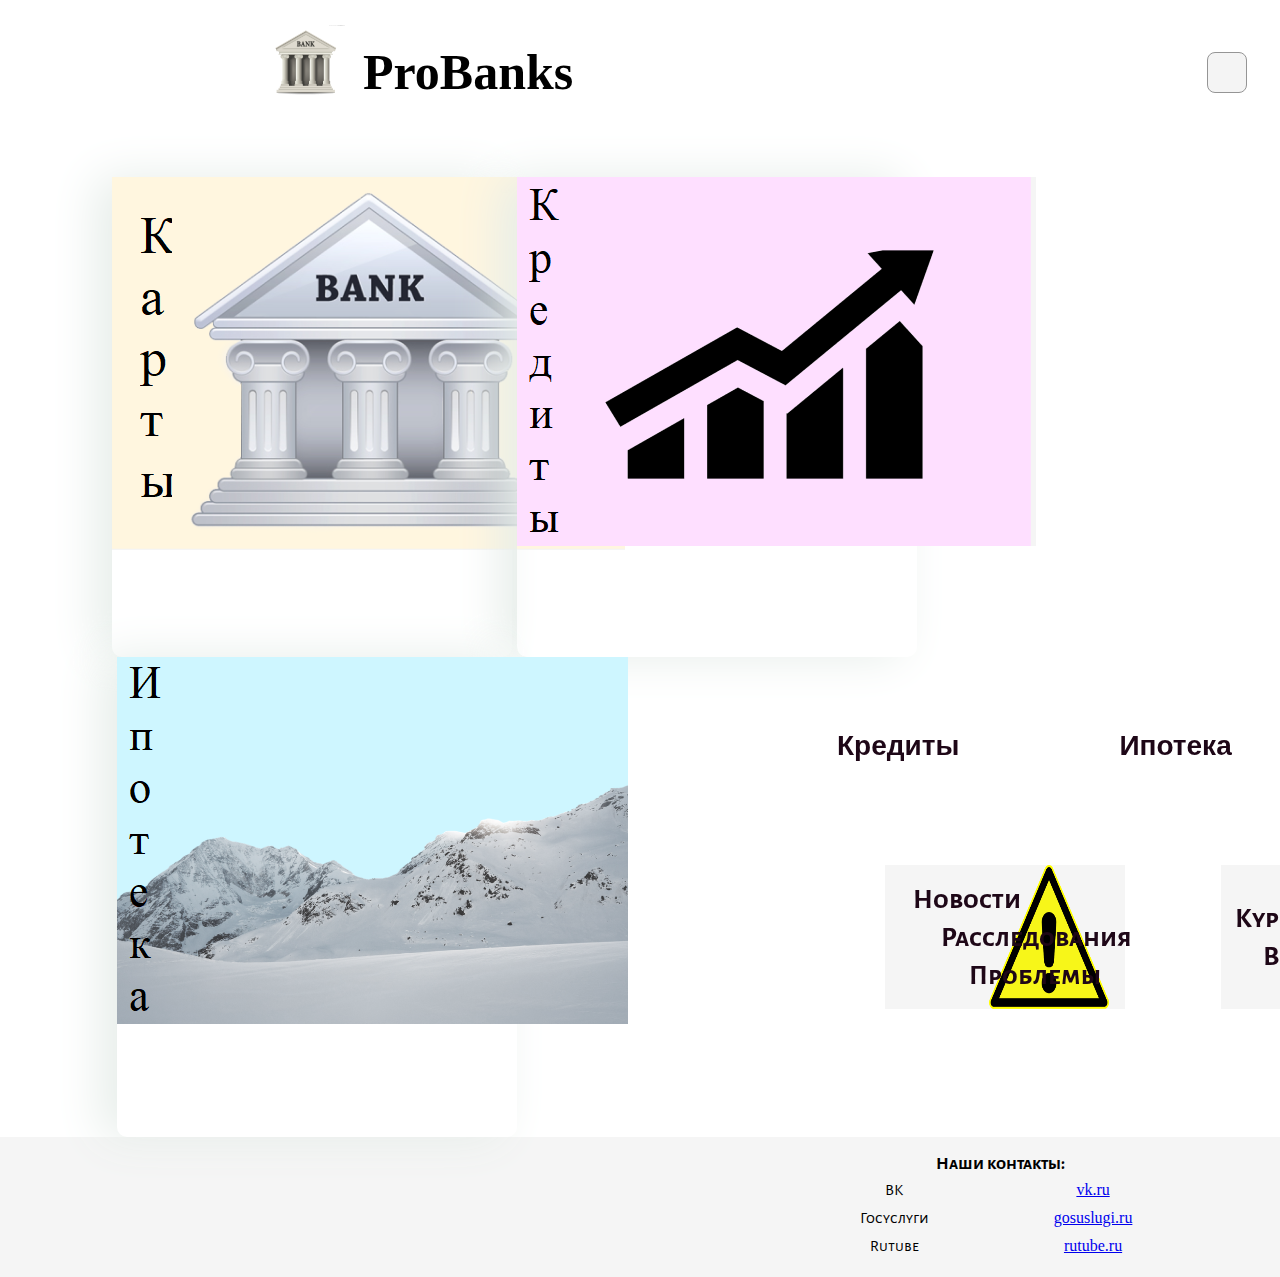
<file: src/main/resources/templates/html/index.html>
<!DOCTYPE html>

<head>
    <meta http-equiv="Content-Type" content="text/html; charset=utf-8" />
    <title>ProBanks</title>
    <link href="../css/styles.css" rel="stylesheet"/>
    <link rel="stylesheet" href="../font/font-awesome-4.7.0/css/font-awesome.min.css">
    <link href="https://fonts.googleapis.com/css2?family=Alegreya+Sans+SC:ital,wght@1,500&family=Josefin+Sans&family=Rubik:wght@400;500;600&display=swap" rel="stylesheet">
    <script src="https://ajax.googleapis.com/ajax/libs/jquery/3.2.0/jquery.min.js"></script>
</head>
<script type="text/javascript">
    $(document).ready(function() {
        console.log("Шалом");
        var text_label = $('#text');
        $.get('http://localhost:8090/currency/getstr', function(data) {
            console.log(data);
            const div = document.getElementsByClassName("dollars");
            text_label.text(data);
        })
    });
    $(document).ready(function() {
        console.log("Zzzzwww");
        var url = 'http://localhost:8093/authorization/info';
        $.get(url, function(data) {
            console.log(data);
            if (data == "NO") {
                $("#texttt").text("Вход");
                $("#texttt").attr("href", '../html/login.html');
            } else {
                $("#texttt").text(data);
                $("#texttt").attr("href", '../html/profile.html');
            }
        });
    });
</script>
<body>
    <header>
        <div>
            <img src="../pictures/pngwing.com (1).png" alt="логотип"/>
        </div>
        <div>
            <p>ProBanks</p>
        </div>
        <div>
            <form>

                <div>
                    <button style="margin-left: 600px;">
                        <a id="texttt" onload="isAut()" href="../html/catalogue -LOAN.html"> </a>
                    </button>
                </div>
                
            </form>
        </div>
    </header>

    <main class="main-page" onload="getCurrency()">
	
		<div class="dollars" onload="f()">
		<div style="width: 100%; text-align: center; ">
                <h1 id="text"> </h1>
            </div>
		</div >

        <div class="banner">
			<div class="card"  style="background-size: cover;">
          <div>
              <a href="builder-Card.html"> <img src="../pictures/cardB.png" alt=""></a>
          </div>
      </div>
            <div class="card" href="./catalogue -LOAN.html" style=" background-size: cover;">
                <a href="builder-Loan.html"> <img src="../pictures/loanB.png" alt=""></a>
            </div>
            <div class="card" style=" background-size: cover;">
                <div>
                    <a  href="builder-Mortgage.html"> <img src="../pictures/ipotekaB.png" alt=""></a>
                </div>
            </div>
        </div>

        <div class="nav-1">
            <nav>
                <div style="margin-left: 10em;">

                </div>
                <div style="margin-left: 10em;">
                    <a href="./catalogue -LOAN.html">Кредиты</a>
                </div>
				<div style="margin-left: 10em;">
                    <a href="./catalogue _IP.html">Ипотека</a>
                </div>
				<div style="margin-left: 10em;">
				<a href="./catalogue _Card.html">Карты</a>
                </div>
				
            </nav>
        </div>

        <div class="nav-2">
            <nav>
                <div class="grid-element bpr">
                    <img src="../pictures/pngwing.com (4).png" alt="комикс" style="margin-right: 1em"/>
                    <div style="margin-top: 1em; ">
                        <a href="./new.html">
                            <p style="margin-left: 1em;">Новости</p>
                            <p style="margin-left: 2em;">Расследования</p>
                            <p style="margin-left: 3em;">Проблемы</p>
                        </a>
                    </div>
                </div>

                <div class="grid-element english">
                    <img src="../pictures/pngwing.com (5).png" alt="иностранная" style="margin-right: 0em"/>
                    <div style="margin-top: 2.15em; ">
                        <a href="./dollars.html">
                            <p style="margin-left: 0.5em;">Курсы</p>
                            <p style="margin-left: 1.5em;">Валют</p>
                        </a>
                    </div>
                </div>
            </nav>   
        </div>

    </main>

    <footer>
        <div>
            <table>
                <caption>Наши контакты:</caption>
                <tr>
                    <td>
                        <p>ВК</p>
                    </td>
                    <td>
                        <a href="https://vk.com/" target="_blank">vk.ru</a>
                    </td>
                </tr>
                <tr>
                    <td>
                        <p>Госуслуги</p>
                    </td>
                    <td>
                        <a href="https://www.gosuslugi.ru/" target="_blank">gosuslugi.ru</a>
                    </td>
                </tr>
                <tr>
                    <td>
                        <p>Rutube</p>
                    </td>
                    <td>
                        <a href="https://rutube.ru/" target="_blank">rutube.ru</a>
                    </td>
                </tr>
            </table>
        </div>


    </footer>
</body>
<script src="../js/carousel.js"></script>
<script src="../js/run_line.js"></script>
<script src="../js/ajaxCurrencyOnePage.js"></script>
</html>
</file>
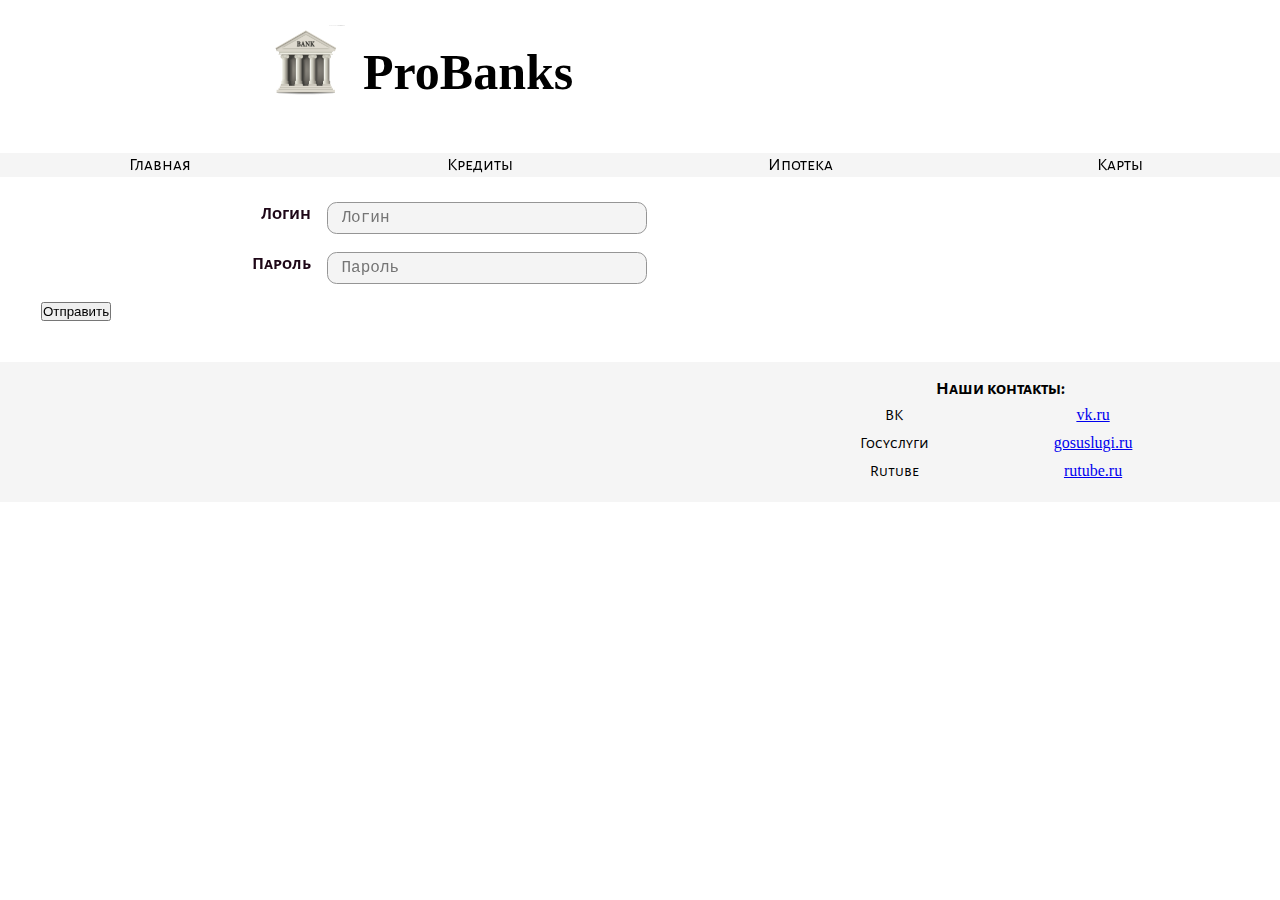
<file: src/main/resources/templates/html/add_item.html>
<!DOCTYPE html>
<html lang="en">
<head>
    <title>ProBanks - Добавить продукт</title>
    <link href="../css/styles.css" rel="stylesheet"/>
    <link rel="stylesheet" href="../font/font-awesome-4.7.0/css/font-awesome.min.css">
    <link href="https://fonts.googleapis.com/css2?family=Alegreya+Sans+SC:ital,wght@1,500&family=Josefin+Sans&family=Rubik:wght@400;500;600&display=swap" rel="stylesheet">
    <script src="https://ajax.googleapis.com/ajax/libs/jquery/3.2.0/jquery.min.js"></script>

</head>
<script>
    function validateForm() {
        var name = document.forms["addItemForm"]["furl"].value;
        var password = document.forms["addItemForm"]["ftitle"].value;
        var re=new RegExp('^[a-zA-Z0-9]+$');
        if(!re.test(name) || !re.test(password)) {
            alert('Введите латинские буквы и цифры в логине и пароле');
            return;
        }
        var createDepositDto = JSON.stringify({
            name,
            password
        });
        $.ajax({
            type: "POST",
            url: "http://localhost:8093/authorization/add",
            data: createDepositDto,
            contentType: "application/json",
            dataType: "json",
            success: function () {
                //alert("Data saved");
            },
            error: function (data) {
                //alert("Data can't get");
            }
        }).done(function (data) {
            document.location.href = "../html/index.html";
        }).fail(function(jqXHR, textStatus, error){
            alert(error);
            alert(textStatus);

            document.location.href = "http://www.site.ru";
        });
        document.location.href = "../html/index.html";
    }
</script>
<body>
    <header>
        <div>
            <img src="../pictures/pngwing.com (1).png" alt="логотип"/>
        </div>
        <div>
            <p>ProBanks</p>
        </div>
        <div>
            <form>

                
            </form>
        </div>
    </header>

    <main style="margin-top: 1.5em;">
        <nav class="nav-3">
            <div>
                <a href="../html/index.html">Главная</a>
            </div>
            <div>
                <a href="../html/catalogue -LOAN.html">Кредиты</a>
            </div>
            <div>
                <a href="../html/catalogue _IP.html">Ипотека</a>
            </div>
            <div>
                <a href="../html/catalogue _Card.html">Карты</a>
            </div>
        </nav>
        <div class="add-item-page">
            <form name="addItemForm">
                <div>
                    <label>Логин</label>
                    <input name="furl" type="text" placeholder="Логин" size="35" type="text" required/>
                </div>
                <div>
                    <label>Пароль</label>
                    <input name="ftitle" type="text" placeholder="Пароль" size="35" type="text" required/>
                </div>
                <div>
                    <button type="submit" onclick='validateForm()'>Отправить</button>
                </div>
            </form>
        </div>
    </main>

    <footer>
        <div>
            <table>
                <caption>Наши контакты:</caption>
                <tr>
                    <td>
                        <p>ВК</p>
                    </td>
                    <td>
                        <a href="https://vk.com/" target="_blank">vk.ru</a>
                    </td>
                </tr>
                <tr>
                    <td>
                        <p>Госуслуги</p>
                    </td>
                    <td>
                        <a href="https://www.gosuslugi.ru/" target="_blank">gosuslugi.ru</a>
                    </td>
                </tr>
                <tr>
                    <td>
                        <p>Rutube</p>
                    </td>
                    <td>
                        <a href="https://rutube.ru/" target="_blank">rutube.ru</a>
                    </td>
                </tr>
            </table>
        </div>


    </footer></body>
</html>
</file>
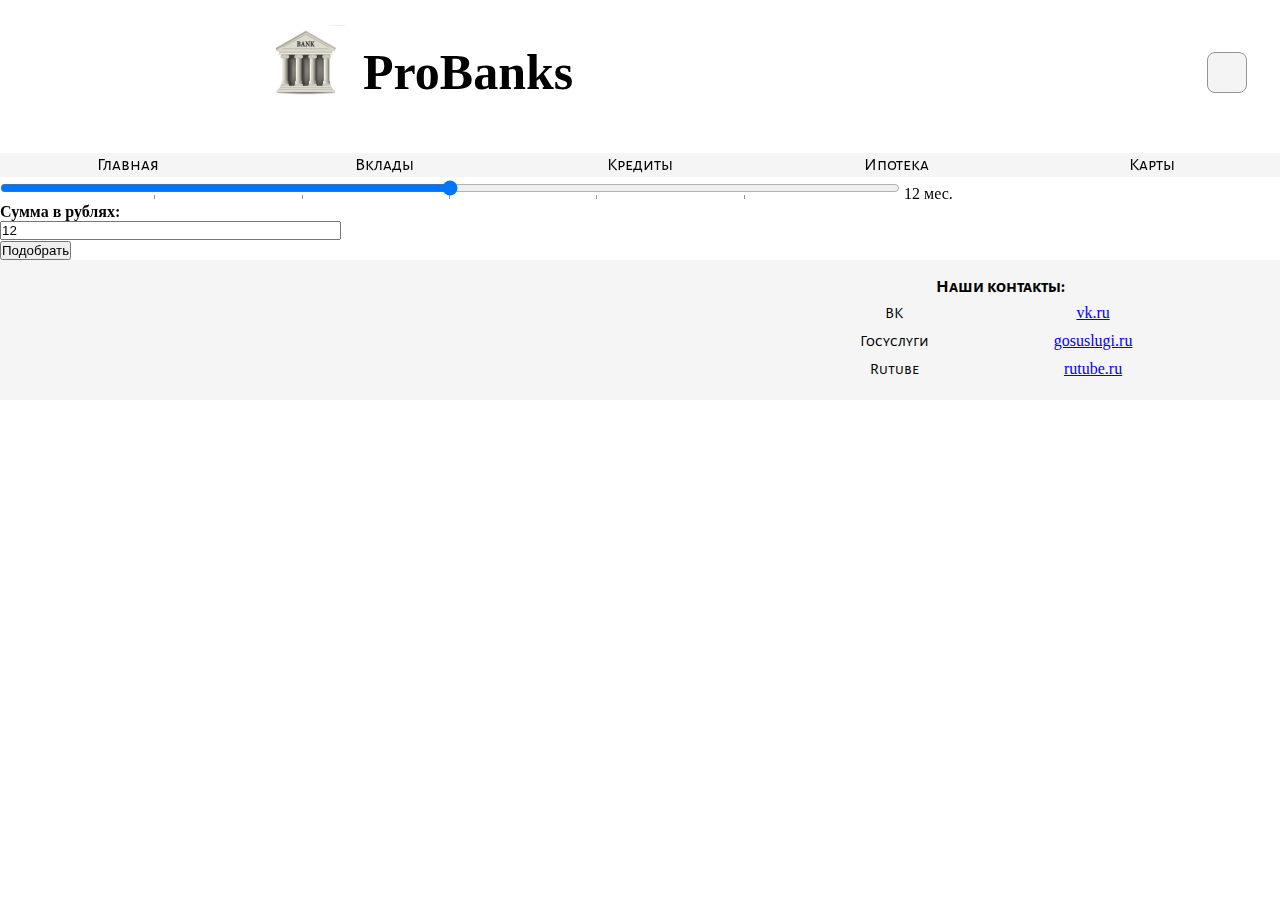
<file: src/main/resources/templates/html/builder-Card.html>
<!DOCTYPE html>

<head>
  <title>ProBanks - Вклады</title>
  <link href="../css/styles.css" rel="stylesheet"/>
  <link rel="stylesheet" href="../font/font-awesome-4.7.0/css/font-awesome.min.css">
  <link href="https://fonts.googleapis.com/css2?family=Alegreya+Sans+SC:ital,wght@1,500&family=Josefin+Sans&family=Rubik:wght@400;500;600&display=swap" rel="stylesheet">
  <script src="../js/up.js"></script>
  <script src="https://ajax.googleapis.com/ajax/libs/jquery/3.2.0/jquery.min.js"></script>

</head>
<script type="text/javascript">
  function g() {
    console.log("Шалом");
    var range = document.getElementById('rangeValue').innerHTML;
    var sum = document.getElementById('summ').value;
    var url = 'http://localhost:8090/product/card/' + sum + '/' + range;
    $.get(url, function(data) {
      console.log(data);
      let table = "<table border ='1'>";
      for(i = 0; i < data.length; i++) {
        table = table + "<tr><td>" + data[i].name + "</td><td><img src=" + data[i].icon + "></td><td> <div><a href=" + data[i].urlProduct + ">Ссылка на продукт</a></div>" +
            "<td><div><a href=" +"#"+ " onclick=addCard('" + data[i].id + "');"  + ">Добавить продукт</a></div></td>" + "</td></tr>";
      }
      table = table + "</table>";
      $("#testw").html(table);
    })
  }

  function addCard(id) {
    console.log("Hello " + id);
  }

  $(document).ready(function() {
    console.log("Zzzzwww");
    var url = 'http://localhost:8093/authorization/info';
    $.get(url, function(data) {
      console.log(data);
      if (data == "NO") {
        $("#text").text("Вход");
        $("#text").attr("href", '../html/login.html');
      } else {
        $("#text").text(data);
        $("#text").attr("href", '../html/profile.html');
      }
    });
  });

  function go() {

  }
</script>
<body>
<header>
  <div>
    <img src="../pictures/pngwing.com (1).png" alt="логотип"/>
  </div>
  <div>
    <p>ProBanks</p>
  </div>
  <div>
    <form>
      <div>
        <input placeholder="Поиск..." size="35" type="text" style="display: none"/>
      </div>
      <div>
        <button style="margin-left: 600px;">
          <a id="text" onload="isAut()" href="../html/catalogue -LOAN.html"> </a>
        </button>
      </div>

    </form>
  </div>
</header>

<main style="margin-top: 1.5em;">
  <nav class="nav-3">
    <div>
      <a href="../html/index.html">Главная</a>
    </div>
    <div>
      <a href="../html/catalogue.html">Вклады</a>
    </div>
    <div>
      <a href="../html/catalogue -LOAN.html">Кредиты</a>
    </div>
    <div>
      <a href="../html/catalogue _IP.html">Ипотека</a>
    </div>
    <div>
      <a href="../html/catalogue _Card.html">Карты</a>
    </div>
  </nav>

  <div>
      <p><input type="range" min="0" max="24" onchange="document.getElementById('rangeValue').innerHTML = this.value;" list="rangeList"> <span id="rangeValue">12</span> <span> мес.</span></p>
      <datalist id="rangeList">
        <option value="4" label="4">
        <option value="8" label="8">
        <option value="12" label="12">
        <option value="16" label="16">
        <option value="20" label="20">
      </datalist>
    <p><b>Сумма в рублях:</b><br>
      <input type="text" size="40" id="summ" value="12">

    </p>
    <button alt="Зонтик" style="vertical-align: middle" onclick="g()"> Подобрать</button></p>
    <div id = "testw">

    </div>
  </div>





</main>

<button class="button-up" onclick="topFunction()" id="myBtn">
  <i class="fa fa-angle-double-up fa-5x"></i>
</button>

<footer>
  <div>
    <table>
      <caption>Наши контакты:</caption>
      <tr>
        <td>
          <p>ВК</p>
        </td>
        <td>
          <a href="https://vk.com/" target="_blank">vk.ru</a>
        </td>
      </tr>
      <tr>
        <td>
          <p>Госуслуги</p>
        </td>
        <td>
          <a href="https://www.gosuslugi.ru/" target="_blank">gosuslugi.ru</a>
        </td>
      </tr>
      <tr>
        <td>
          <p>Rutube</p>
        </td>
        <td>
          <a href="https://rutube.ru/" target="_blank">rutube.ru</a>
        </td>
      </tr>
    </table>
  </div>


</footer>
</body>
<script src="../js/drop_menu.js"></script>
</html>
</file>
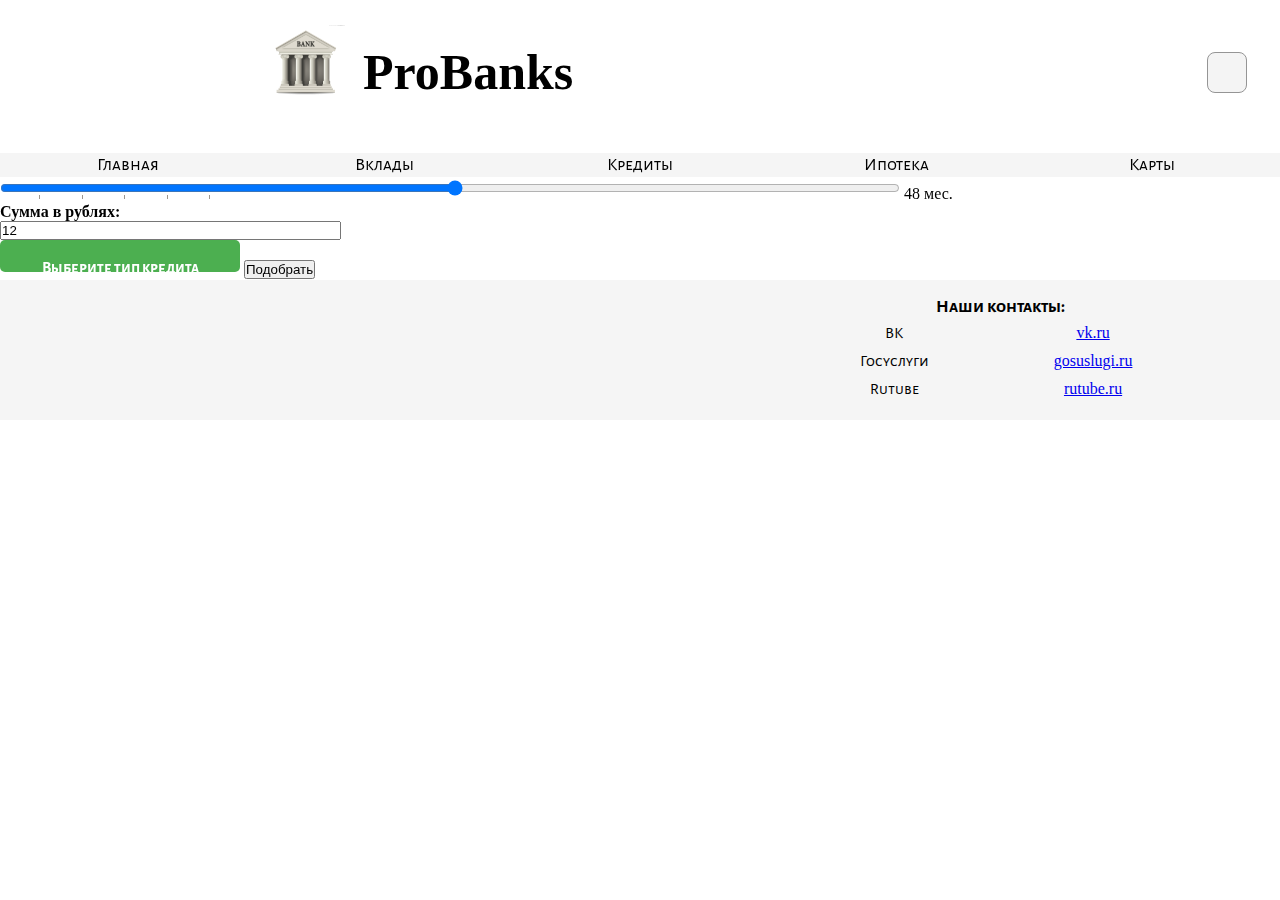
<file: src/main/resources/templates/html/builder-Loan.html>
<!DOCTYPE html>

<head>
  <title>ProBanks - Вклады</title>
  <link href="../css/styles.css" rel="stylesheet"/>
  <link rel="stylesheet" href="../font/font-awesome-4.7.0/css/font-awesome.min.css">
  <link href="https://fonts.googleapis.com/css2?family=Alegreya+Sans+SC:ital,wght@1,500&family=Josefin+Sans&family=Rubik:wght@400;500;600&display=swap" rel="stylesheet">
  <script src="../js/up.js"></script>
  <script src="https://ajax.googleapis.com/ajax/libs/jquery/3.2.0/jquery.min.js"></script>

</head>
<style>
  /* Dropdown Button */
  .dropbtn {
    background-color: #4CAF50;
    color: white;
    padding: 16px;
    font-size: 16px;
    border: none;
  }

  /* The container <div> - needed to position the dropdown content */
  .dropdown {
    position: relative;
    display: inline-block;
  }

  /* Dropdown Content (Hidden by Default) */
  .dropdown-content {
    display: none;
    position: absolute;
    background-color: #f1f1f1;
    min-width: 160px;
    box-shadow: 0px 8px 16px 0px rgba(0,0,0,0.2);
    z-index: 1;
  }

  /* Links inside the dropdown */
  .dropdown-content a {
    color: black;
    padding: 12px 16px;
    text-decoration: none;
    display: block;
  }

  /* Change color of dropdown links on hover */
  .dropdown-content a:hover {background-color: #ddd;}

  /* Show the dropdown menu on hover */
  .dropdown:hover .dropdown-content {display: block;}

  /* Change the background color of the dropdown button when the dropdown content is shown */
  .dropdown:hover .dropbtn {background-color: #3e8e41;}
</style>
<script type="text/javascript">
  function f() {
      const div = document.getElementsByName("hero[]");
    console.log(div.item(0));
    console.log(div.values());
    console.log();

  }

  function g() {
    console.log("Шалом");
    var range = document.getElementById('rangeValue').innerHTML;
    var sum = document.getElementById('summ').value;
    var typeValue = document.getElementById('qwe').innerHTML;
    var type;
    if (typeValue == ("Кредит наличными")) {
      type = 0;
    } else if (typeValue == ("Кредит на образование")) {
      type = 4;
    } else if (typeValue == ("Кредит на авто")) {
      type = 2;
    } else if (typeValue == ("Рефинансирование")) {
      type = 1;
    } else if (typeValue == ("Кредит на ремонт")) {
      type = 3;
    } else if (typeValue == ("Кредит на товары")) {
      type = 5;
    }
    var url = 'http://localhost:8090/product/loan/' + sum + '/' + range + '/' + type;
    $.get(url, function(data) {
      console.log(data);
      let table = "<table border ='1'>";
      for(i = 0; i < data.length; i++) {
        table = table + "<tr><td>" + data[i].name + "</td><td><img src=" + data[i].icon + "></td><td> <div><a href=" + data[i].urlProduct + ">>Ссылка на продукт</a></div></td>" +
            "<td> <div> <button onclick='addToUser(\"" +data[i].id+"\")'>Добавить</button> </div></td>"  + "</tr>";
      }
      table = table + "</table>";
      $("#testw").html(table);
    })
  }

  function addToUser(id) {
    var url = 'http://localhost:8093/authorization/info';
    $.get(url, function(data) {
      if (data == "NO") {
        alert("Зарегистрируйтесь");
      } else {
        var urlLoan = 'http://localhost:8093/product/loan/addloan/' + id;
        $.get(urlLoan, function(data) {
          alert("Добавлено");
        });
      }
    });
  }

  $(document).ready(function() {
    console.log("Zzzzwww");
    var url = 'http://localhost:8093/authorization/info';
    $.get(url, function(data) {
      console.log(data);
      if (data == "NO") {
        $("#text").text("Вход");
        $("#text").attr("href", '../html/login.html');
      } else {
        $("#text").text(data);
        $("#text").attr("href", '../html/profile.html');
      }
    });
  });
</script>
<body>
<header>
  <div>
    <img src="../pictures/pngwing.com (1).png" alt="логотип"/>
  </div>
  <div>
    <p>ProBanks</p>
  </div>
  <div>
    <form>
      <div>
        <input placeholder="Поиск..." size="35" type="text" style="display: none"/>
      </div>
      <div>
        <button style="margin-left: 600px;">
          <a id="text" onload="isAut()" href="../html/catalogue -LOAN.html"> </a>
        </button>
      </div>

    </form>
  </div>
</header>

<main style="margin-top: 1.5em;">
  <nav class="nav-3">
    <div>
      <a href="../html/index.html">Главная</a>
    </div>
    <div>
      <a href="../html/catalogue.html">Вклады</a>
    </div>
    <div>
      <a href="../html/catalogue -LOAN.html">Кредиты</a>
    </div>
    <div>
      <a href="../html/catalogue _IP.html">Ипотека</a>
    </div>
    <div>
      <a href="../html/catalogue _Card.html">Карты</a>
    </div>
  </nav>

  <div>
      <p><input type="range" min="1" max="84" onchange="document.getElementById('rangeValue').innerHTML = this.value;" list="rangeList"> <span id="rangeValue">48</span> <span> мес.</span></p>
      <datalist id="rangeList">
        <option value="4" label="4">
        <option value="8" label="8">
        <option value="12" label="12">
        <option value="16" label="16">
        <option value="20" label="20">
      </datalist>
    <p><b>Сумма в рублях:</b><br>
      <input type="text" size="40" id="summ" value="12">

    </p>

    <div class="dropdown">
      <button class="dropbtn" id="qwe">Выберите тип кредита</button>
      <div class="dropdown-content">
        <a  onclick="document.getElementById('qwe').innerHTML = document.getElementById('wr0').innerHTML;" id="wr0">Кредит наличными</a>
        <a  onclick="document.getElementById('qwe').innerHTML = document.getElementById('wr1').innerHTML;"id="wr1">Кредит на авто</a>
        <a  onclick="document.getElementById('qwe').innerHTML = document.getElementById('wr2').innerHTML;"id="wr2">Кредит на образование</a>
        <a  onclick="document.getElementById('qwe').innerHTML = document.getElementById('wr3').innerHTML;"id="wr3">Рефинансирование</a>
        <a  onclick="document.getElementById('qwe').innerHTML = document.getElementById('wr4').innerHTML;"id="wr4">Кредит на ремонт</a>
        <a  onclick="document.getElementById('qwe').innerHTML = document.getElementById('wr5').innerHTML;"id="wr5">Кредит на товары</a>
      </div>
    </div>

    <button alt="Зонтик" style="vertical-align: middle" onclick="g()"> Подобрать</button></p>
    <div id = "testw">

    </div>
  </div>



</main>

<button class="button-up" onclick="topFunction()" id="myBtn">
  <i class="fa fa-angle-double-up fa-5x"></i>
</button>

<footer>
  <div>
    <table>
      <caption>Наши контакты:</caption>
      <tr>
        <td>
          <p>ВК</p>
        </td>
        <td>
          <a href="https://vk.com/" target="_blank">vk.ru</a>
        </td>
      </tr>
      <tr>
        <td>
          <p>Госуслуги</p>
        </td>
        <td>
          <a href="https://www.gosuslugi.ru/" target="_blank">gosuslugi.ru</a>
        </td>
      </tr>
      <tr>
        <td>
          <p>Rutube</p>
        </td>
        <td>
          <a href="https://rutube.ru/" target="_blank">rutube.ru</a>
        </td>
      </tr>
    </table>
  </div>


</footer>
</body>
<script src="../js/drop_menu.js"></script>
</html>
</file>
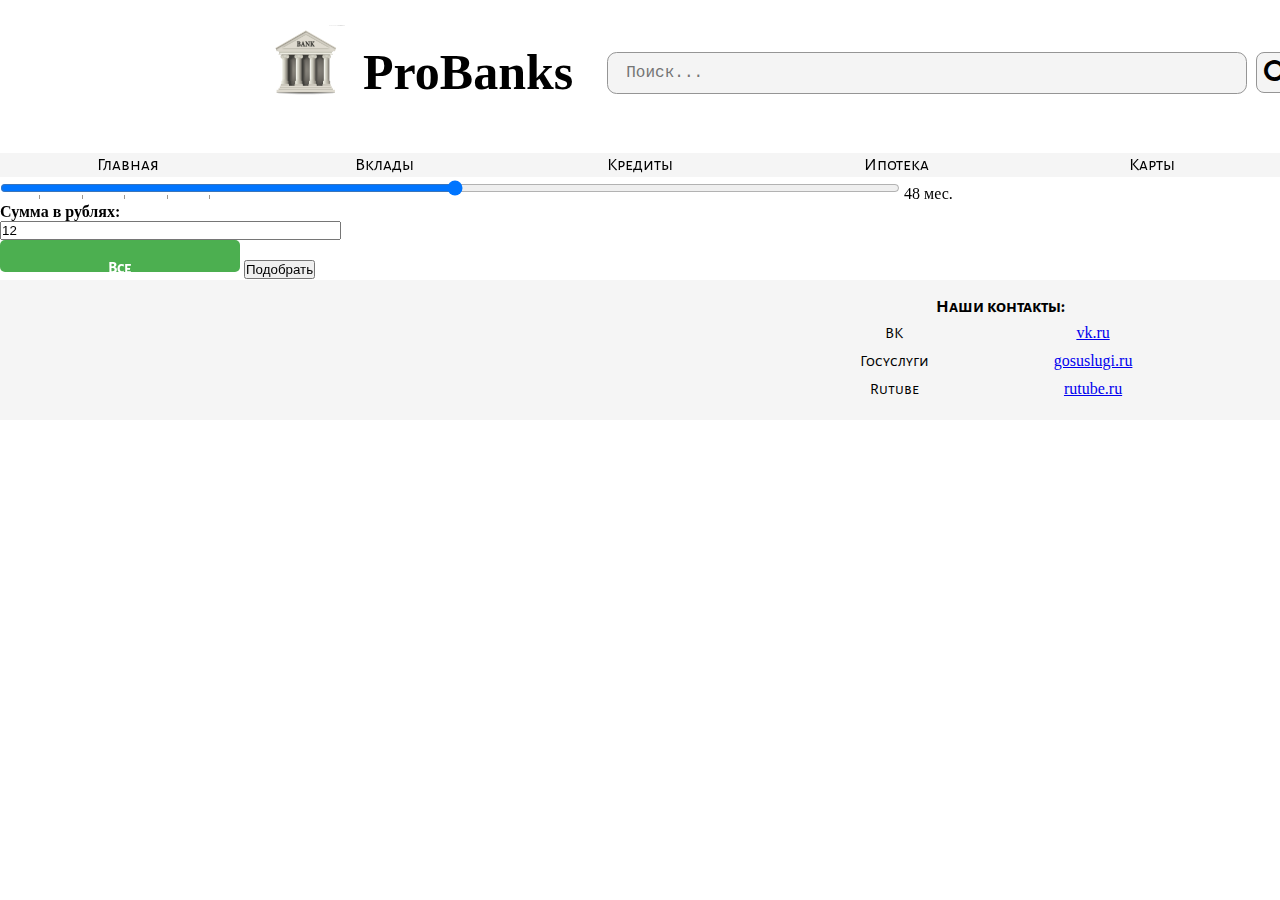
<file: src/main/resources/templates/html/builder-Mortgage.html>
<!DOCTYPE html>

<head>
  <title>ProBanks - Вклады</title>
  <link href="../css/styles.css" rel="stylesheet"/>
  <link rel="stylesheet" href="../font/font-awesome-4.7.0/css/font-awesome.min.css">
  <link href="https://fonts.googleapis.com/css2?family=Alegreya+Sans+SC:ital,wght@1,500&family=Josefin+Sans&family=Rubik:wght@400;500;600&display=swap" rel="stylesheet">
  <script src="../js/up.js"></script>
  <script src="https://ajax.googleapis.com/ajax/libs/jquery/3.2.0/jquery.min.js"></script>

</head>
<style>
  /* Dropdown Button */
  .dropbtn {
    background-color: #4CAF50;
    color: white;
    padding: 16px;
    font-size: 16px;
    border: none;
  }

  /* The container <div> - needed to position the dropdown content */
  .dropdown {
    position: relative;
    display: inline-block;
  }

  /* Dropdown Content (Hidden by Default) */
  .dropdown-content {
    display: none;
    position: absolute;
    background-color: #f1f1f1;
    min-width: 160px;
    box-shadow: 0px 8px 16px 0px rgba(0,0,0,0.2);
    z-index: 1;
  }

  /* Links inside the dropdown */
  .dropdown-content a {
    color: black;
    padding: 12px 16px;
    text-decoration: none;
    display: block;
  }

  /* Change color of dropdown links on hover */
  .dropdown-content a:hover {background-color: #ddd;}

  /* Show the dropdown menu on hover */
  .dropdown:hover .dropdown-content {display: block;}

  /* Change the background color of the dropdown button when the dropdown content is shown */
  .dropdown:hover .dropbtn {background-color: #3e8e41;}
</style>
<script type="text/javascript">
  function f() {
      const div = document.getElementsByName("hero[]");
    console.log(div.item(0));
    console.log(div.values());
    console.log();

  }

  function g() {
    console.log("Шалом");
    var range = document.getElementById('rangeValue').innerHTML;
    var sum = document.getElementById('summ').value;
    var typeValue = document.getElementById('qwe').innerHTML;
    var type;
    if (typeValue == ("Семейная ипотека")) {
      type = 0;
    } else if (typeValue == ("На новостройку")) {
      type = 1;
    } else if (typeValue == ("На вторичное жилье")) {
      type = 2;
    } else if (typeValue == ("Военная ипотека")) {
      type = 3;
    } else if (typeValue == ("Рефинансирование")) {
      type = 5;
    } else if (typeValue == ("IT ипотека")) {
      type = 7;
    } else if (typeValue == ("Дальневосточная")) {
      type = 8;
    } else if (typeValue == ("На строительство")) {
      type = 9;
    } else if (typeValue == ("Региональная")) {
      type = 10;
    } else if (typeValue == ("На частный дом")) {
      type = 11;
    } else if (typeValue == ("Льготная")) {
      type = 4;
    } else {
      type = 99;
    }
    var url = 'http://localhost:8090/product/mortgage/' + sum + '/' + range + '/' + type;
    $.get(url, function(data) {
      console.log(data);
      let table = "<table border ='1'>";
      for(i = 0; i < data.length; i++) {
        table = table + "<tr><td>" + data[i].name + "</td><td><img src=" + data[i].icon + "></td><td> <div><a href=" + data[i].urlProduct + ">>Ссылка на продукт</a></div></td></tr>";
      }
      table = table + "</table>";
      $("#testw").html(table);
    })
  }
</script>
<body>
<header>
  <div>
    <img src="../pictures/pngwing.com (1).png" alt="логотип"/>
  </div>
  <div>
    <p>ProBanks</p>
  </div>
  <div>
    <form>
      <div>
        <input placeholder="Поиск..." size="35" type="text"/>
      </div>
      <div>
        <button>
          <i class="fa fa-search fa-2x"></i>
        </button>
      </div>

    </form>
  </div>
</header>

<main style="margin-top: 1.5em;">
  <nav class="nav-3">
    <div>
      <a href="../html/index.html">Главная</a>
    </div>
    <div>
      <a href="../html/catalogue.html">Вклады</a>
    </div>
    <div>
      <a href="../html/catalogue -LOAN.html">Кредиты</a>
    </div>
    <div>
      <a href="../html/catalogue _IP.html">Ипотека</a>
    </div>
    <div>
      <a href="../html/catalogue _Card.html">Карты</a>
    </div>
  </nav>

  <div>
      <p><input type="range" min="1" max="84" onchange="document.getElementById('rangeValue').innerHTML = this.value;" list="rangeList"> <span id="rangeValue">48</span> <span> мес.</span></p>
      <datalist id="rangeList">
        <option value="4" label="4">
        <option value="8" label="8">
        <option value="12" label="12">
        <option value="16" label="16">
        <option value="20" label="20">
      </datalist>
    <p><b>Сумма в рублях:</b><br>
      <input type="text" size="40" id="summ" value="12">

    </p>

    <div class="dropdown">
      <button class="dropbtn" id="qwe">Все</button>
      <div class="dropdown-content">
        <a  onclick="document.getElementById('qwe').innerHTML = document.getElementById('wr0').innerHTML;" id="wr0">Семейная ипотека</a>
        <a  onclick="document.getElementById('qwe').innerHTML = document.getElementById('wr1').innerHTML;"id="wr1">На новостройку</a>
        <a  onclick="document.getElementById('qwe').innerHTML = document.getElementById('wr2').innerHTML;"id="wr2">На вторичное жилье</a>
        <a  onclick="document.getElementById('qwe').innerHTML = document.getElementById('wr3').innerHTML;"id="wr3">Военная ипотека</a>
        <a  onclick="document.getElementById('qwe').innerHTML = document.getElementById('wr4').innerHTML;"id="wr4">Рефинансирование</a>
        <a  onclick="document.getElementById('qwe').innerHTML = document.getElementById('wr5').innerHTML;"id="wr5">IT ипотека</a>
        <a  onclick="document.getElementById('qwe').innerHTML = document.getElementById('wr6').innerHTML;"id="wr6">Дальневосточная</a>
        <a  onclick="document.getElementById('qwe').innerHTML = document.getElementById('wr7').innerHTML;"id="wr7">На строительство</a>
        <a  onclick="document.getElementById('qwe').innerHTML = document.getElementById('wr8').innerHTML;"id="wr8">Региональная</a>
        <a  onclick="document.getElementById('qwe').innerHTML = document.getElementById('wr9').innerHTML;"id="wr9">На частный дом</a>
        <a  onclick="document.getElementById('qwe').innerHTML = document.getElementById('wr10').innerHTML;"id="wr10">Льготная</a>
      </div>
    </div>

    <button alt="Зонтик" style="vertical-align: middle" onclick="g()"> Подобрать</button></p>
    <div id = "testw">

    </div>
  </div>



</main>

<button class="button-up" onclick="topFunction()" id="myBtn">
  <i class="fa fa-angle-double-up fa-5x"></i>
</button>

<footer>
  <div>
    <table>
      <caption>Наши контакты:</caption>
      <tr>
        <td>
          <p>ВК</p>
        </td>
        <td>
          <a href="https://vk.com/" target="_blank">vk.ru</a>
        </td>
      </tr>
      <tr>
        <td>
          <p>Госуслуги</p>
        </td>
        <td>
          <a href="https://www.gosuslugi.ru/" target="_blank">gosuslugi.ru</a>
        </td>
      </tr>
      <tr>
        <td>
          <p>Rutube</p>
        </td>
        <td>
          <a href="https://rutube.ru/" target="_blank">rutube.ru</a>
        </td>
      </tr>
    </table>
  </div>


</footer>
</body>
<script src="../js/drop_menu.js"></script>
</html>
</file>
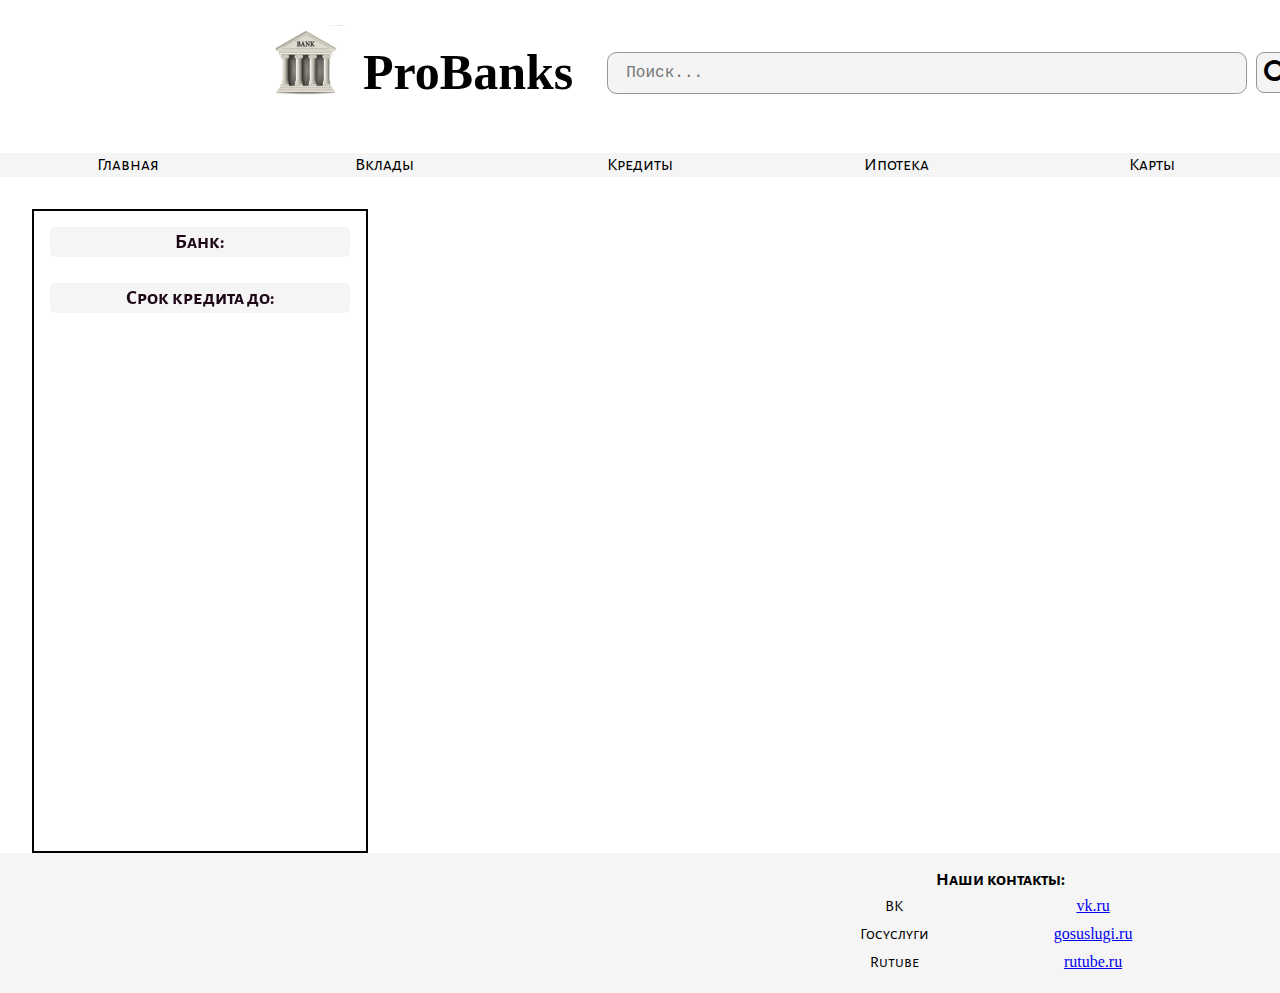
<file: src/main/resources/templates/html/catalogue -LOAN.html>
<!DOCTYPE html>

<head>
    <title>ProBanks - Кредиты</title>
    <link href="../css/styles.css" rel="stylesheet"/>
    <link rel="stylesheet" href="../font/font-awesome-4.7.0/css/font-awesome.min.css">
    <link href="https://fonts.googleapis.com/css2?family=Alegreya+Sans+SC:ital,wght@1,500&family=Josefin+Sans&family=Rubik:wght@400;500;600&display=swap" rel="stylesheet">
    <script src="../js/up.js"></script>
    <script src="https://ajax.googleapis.com/ajax/libs/jquery/3.2.0/jquery.min.js"></script>
</head>

<script type="text/javascript">
    $(document).ready(function() {
        console.log("Шалом");
        var text_label = $('#text');
        $.get('http://localhost:8090/product/loan/getall', function(data) {
            console.log(data);
            //const div = document.getElementsByClassName("catalogue_area");
            //text_label.text(data);
            //data=encodeURIComponent(data);
            let card = "";
            for (i=0; i<data.length; i++) {
                card = card + "<div>" + "<div><img src=" + data[i].icon + "></div><div>";
                card=card+"<p style=\"text-align: center; height: 2.5em;\">" + data[i].name + "</p> <p> До " + data[i].sum + " рублей</p> <p>"
                    + data[i].rate + "% " +data[i].termMax + " - " + data[i].termMax +"мес. </p><a  href=" + data[i].urlProduct+"> Подробнее></a></div> </div>"
            }
            $("#catalogue_area").html(card);
        })
    });
</script>
<body>
    <header>
        <div>
            <img src="../pictures/pngwing.com (1).png" alt="логотип"/>
        </div>
        <div>
            <p>ProBanks</p>
        </div>
        <div>
            <form>
                <div>
                    <input placeholder="Поиск..." size="35" type="text"/>
                </div>
                <div>
                    <button>
                        <i class="fa fa-search fa-2x"></i>
                    </button>
                </div>
                
            </form>
        </div>
    </header>

    <main style="margin-top: 1.5em;">
        <nav class="nav-3">
		     <div>
                <a href="../html/index.html">Главная</a>
            </div>
            <div>
                <a href="../html/catalogue.html">Вклады</a>
            </div>
			<div>
                <a href="../html/catalogue -LOAN.html">Кредиты</a>
            </div>
            <div>
                <a href="../html/catalogue _IP.html">Ипотека</a>
            </div>
			<div>
                <a href="../html/catalogue _Card.html">Карты</a>
            </div>				
        </nav>
        <div class="catalogue-area">
            <div class="filters">
                <div class="dropdown">
                    <button onclick="dropFilterGenres()" class="dropbtn">Банк: </button>
                    <div id="myDropdownGenres" class="dropdown-content">
                        <div>
                            <input type="checkbox" class="custom-checkbox" id="sber" name="sber">
                            <label for="sber">Сбер</label>
                        </div>
                        
                        <div>
                            <input type="checkbox" class="custom-checkbox" id="alfa" name="alfa">
                            <label for="alfa">Альфабанк</label>
                        </div>
                        
                        <div>
                            <input type="checkbox" class="custom-checkbox" id="vtb" name="vtb">
                            <label for="vtb">ВТБ</label>
                        </div>
                        
                        <div>
                            <input type="checkbox" class="custom-checkbox" id="mcb" name="mcb">
                            <label for="mcb">МКБ</label>
                        </div>
                        
                        <div>
                            <input type="checkbox" class="custom-checkbox" id="tinkov" name="tinkov">
                            <label for="tinkov">Тинькофф</label>
                        </div>
                        
                        <div>
                            <input type="checkbox" class="custom-checkbox" id="renessans" name="renessans">
                            <label for="renessans">Ренессанс</label>
                        </div>
                    </div>
                    
                </div>
                <div style="padding-top: 1em;">
                    <div class="dropdown">
                        <button onclick="dropFilterPublish()" class="dropbtn">Срок кредита до: </button>
                        <div id="myDropdownPublish" class="dropdown-content">
 							<p><input type="range" min="1" max="20" onchange="document.getElementById('rangeValue').innerHTML = this.value;" list="rangeList"> <span id="rangeValue">5</span> <span> лет</span></p>
							<datalist id="rangeList">
							<option value="4" label="4">
							<option value="8" label="8">
							<option value="12" label="12">
							<option value="16" label="16">
							<option value="20" label="20">
							</datalist>
                        </div>
                    </div>
                </div>
            </div>
            <div class="catalogue" id="catalogue_area">

            </div>
        </div>
        
        

    </main>

    <button class="button-up" onclick="topFunction()" id="myBtn">
        <i class="fa fa-angle-double-up fa-5x"></i>
    </button>

    <footer>
        <div>
            <table>
                <caption>Наши контакты:</caption>
                <tr>
                    <td>
                        <p>ВК</p>
                    </td>
                    <td>
                        <a href="https://vk.com/" target="_blank">vk.ru</a>
                    </td>
                </tr>
                <tr>
                    <td>
                        <p>Госуслуги</p>
                    </td>
                    <td>
                        <a href="https://www.gosuslugi.ru/" target="_blank">gosuslugi.ru</a>
                    </td>
                </tr>
                <tr>
                    <td>
                        <p>Rutube</p>
                    </td>
                    <td>
                        <a href="https://rutube.ru/" target="_blank">rutube.ru</a>
                    </td>
                </tr>
            </table>
        </div>


    </footer>
</body>
<script src="../js/drop_menu.js"></script>
</html>
</file>
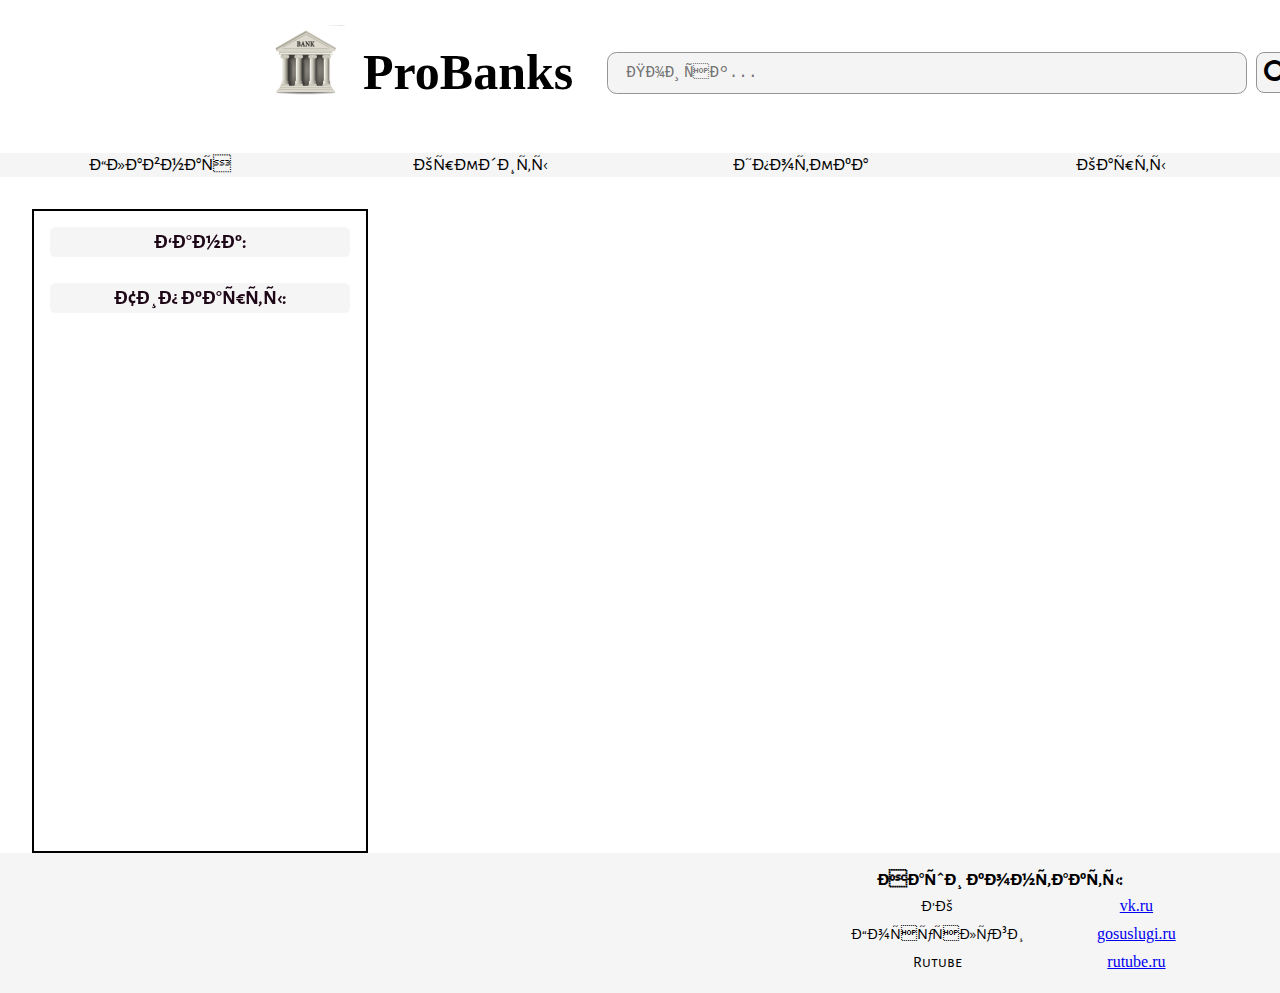
<file: src/main/resources/templates/html/catalogue _Card.html>
<?
if($_POST) {
    //сервер не передает кодировку по умолчанию, передаем ее сами,
    //хотя можете настроить сервер по умолчанию на 1251, на прием это не повлияет
    header('Content-type: text/html; charset=windows-1251');
    echo 'Вы передали '.iconv('utf-8','windows-1251',$_POST['as']);
    exit;
}
?>
<!DOCTYPE html>

<head>
    <title>ProBanks - Карты</title>
    <link href="../css/styles.css" rel="stylesheet"/>
    <link rel="stylesheet" href="../font/font-awesome-4.7.0/css/font-awesome.min.css">
    <link href="https://fonts.googleapis.com/css2?family=Alegreya+Sans+SC:ital,wght@1,500&family=Josefin+Sans&family=Rubik:wght@400;500;600&display=swap" rel="stylesheet">
    <script src="../js/up.js"></script>
    <script src="https://ajax.googleapis.com/ajax/libs/jquery/3.2.0/jquery.min.js"></script>

</head>
<script type="text/javascript">
    $(document).ready(function() {
        console.log("Шалом");
        var text_label = $('#text');
        $.get('http://localhost:8090/product/card/getall', function(data) {
            console.log(data);
            //const div = document.getElementsByClassName("catalogue_area");
            //text_label.text(data);
            //data=encodeURIComponent(data);
            let card = "";
            for (i=0; i<data.length; i++) {
               card = card + "<div>" + "<div><img src=" + data[i].icon + "></div><div>";
               card=card+"<p style=\"text-align: center; height: 2.5em;\">" + data[i].name + "</p> <p> Лимит " + data[i].limit + " рублей</p> <p>"
                   + w(data[i]) + " </p><a  href=" + data[i].urlProduct+"> Подробнее></a></div> </div>"
            }
            $("#catalogue_area").html(card);
        })
    });

    function w(data) {
       if (data.cashback != 0) {
         return "Кэшбек " + data.cashback + "%"
       } else if (data.grPeriod !=0 ) {
          return "Период до " +data.grPeriod + " дней"
       } else if (data.bonus != null) {
          return "Бонус " + data.bonus;
       }
       return "";
    }
</script>
<body>
    <header>
        <div>
            <img src="../pictures/pngwing.com (1).png" alt="логотип"/>
        </div>
        <div>
            <p>ProBanks</p>
        </div>
        <div>
            <form>
                <div>
                    <input placeholder="Поиск..." size="35" type="text"/>
                </div>
                <div>
                    <button>
                        <i class="fa fa-search fa-2x"></i>
                    </button>
                </div>
                
            </form>
        </div>
    </header>

    <main style="margin-top: 1.5em;">
        <nav class="nav-3">
		     <div>
                <a href="../html/index.html">Главная</a>
            </div>

			<div>
                <a href="../html/catalogue -LOAN.html">Кредиты</a>
            </div>
            <div>
                <a href="../html/catalogue _IP.html">Ипотека</a>
            </div>
			<div>
                <a href="../html/catalogue _Card.html">Карты</a>
            </div>				
        </nav>
        <div class="catalogue-area">
            <div class="filters">
                <div class="dropdown">
                    <button onclick="dropFilterGenres()" class="dropbtn">Банк: </button>
                    <div id="myDropdownGenres" class="dropdown-content">
                        <div>
                            <input type="checkbox" class="custom-checkbox" id="sber" name="sber">
                            <label for="sber">Сбер</label>
                        </div>
                        
                        <div>
                            <input type="checkbox" class="custom-checkbox" id="alfa" name="alfa">
                            <label for="alfa">Альфабанк</label>
                        </div>
                        
                        <div>
                            <input type="checkbox" class="custom-checkbox" id="vtb" name="vtb">
                            <label for="vtb">ВТБ</label>
                        </div>
                        
                        <div>
                            <input type="checkbox" class="custom-checkbox" id="mcb" name="mcb">
                            <label for="mcb">МКБ</label>
                        </div>
                        
                        <div>
                            <input type="checkbox" class="custom-checkbox" id="tinkov" name="tinkov">
                            <label for="tinkov">Тинькофф</label>
                        </div>
                        
                        <div>
                            <input type="checkbox" class="custom-checkbox" id="renessans" name="renessans">
                            <label for="renessans">Ренессанс</label>
                        </div>
                    </div>
                    
                </div>
                <div style="padding-top: 1em;">
                    <div class="dropdown">
                        <button onclick="dropFilterPublish()" class="dropbtn">Тип карты: </button>
                        <div id="myDropdownPublish" class="dropdown-content">
                            <div>
                                <input type="checkbox" class="custom-checkbox" id="omonth" name="omonth" >
                                <label for="omonth">Дебетовая</label>
                            </div>
                            <div>
                                <input type="checkbox" class="custom-checkbox" id="trmonth" name="trmonth" >
                                <label for="trmonth">Кредитная</label>
                            </div>
                        </div>
                    </div>
                </div>
            </div>
            <div class="catalogue" id="catalogue_area">


            </div>
        </div>
        
        

    </main>

    <button class="button-up" onclick="topFunction()" id="myBtn">
        <i class="fa fa-angle-double-up fa-5x"></i>
    </button>

    <footer>
        <div>
            <table>
                <caption>Наши контакты:</caption>
                <tr>
                    <td>
                        <p>ВК</p>
                    </td>
                    <td>
                        <a href="https://vk.com/" target="_blank">vk.ru</a>
                    </td>
                </tr>
                <tr>
                    <td>
                        <p>Госуслуги</p>
                    </td>
                    <td>
                        <a href="https://www.gosuslugi.ru/" target="_blank">gosuslugi.ru</a>
                    </td>
                </tr>
                <tr>
                    <td>
                        <p>Rutube</p>
                    </td>
                    <td>
                        <a href="https://rutube.ru/" target="_blank">rutube.ru</a>
                    </td>
                </tr>
            </table>
        </div>


    </footer>
</body>
<script src="../js/drop_menu.js"></script>
</html>
</file>
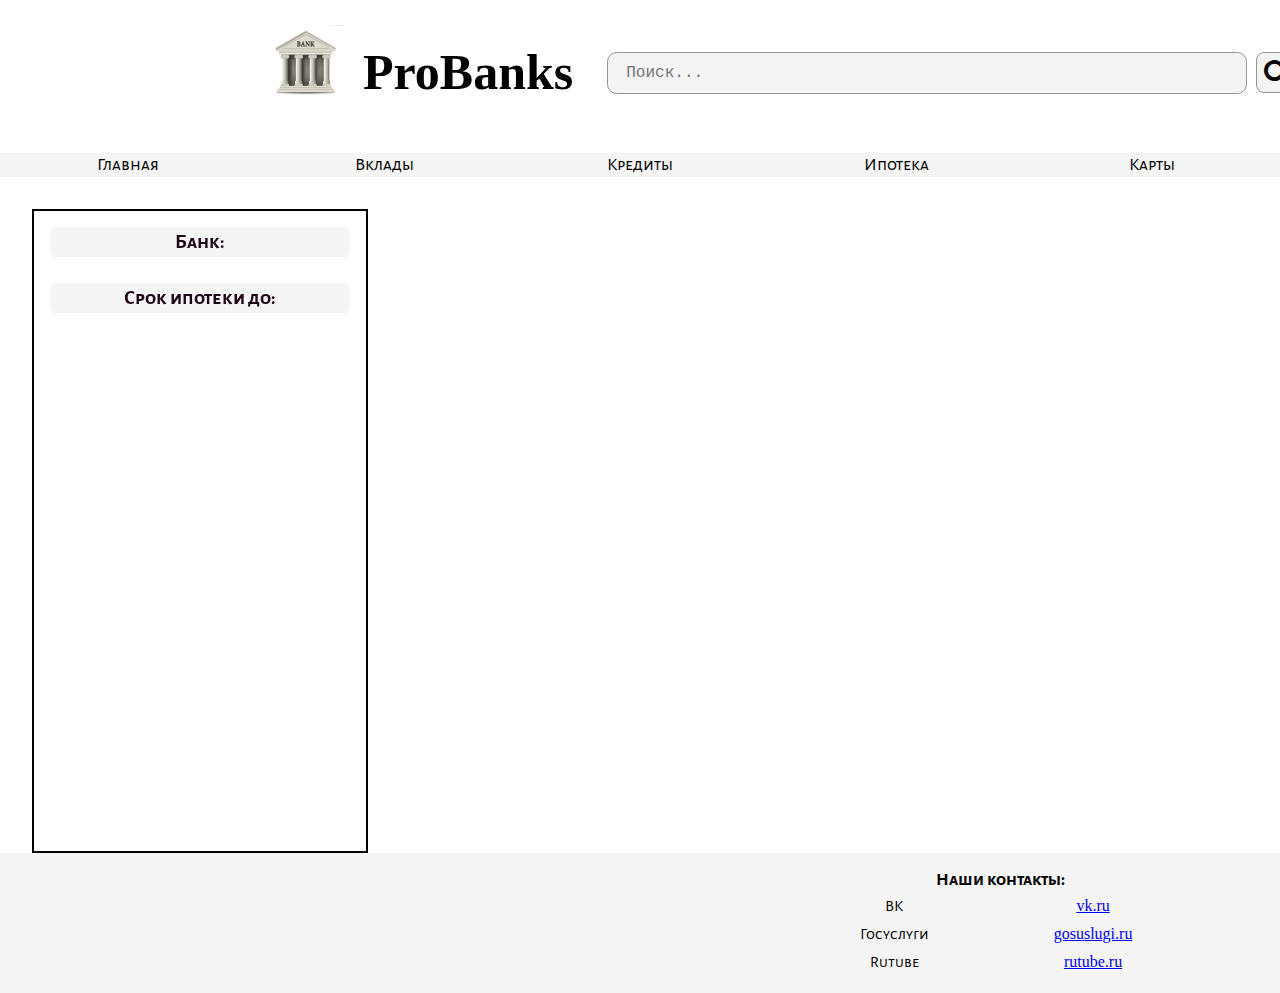
<file: src/main/resources/templates/html/catalogue _IP.html>
<!DOCTYPE html>

<head>
    <title>ProBanks - Ипотека</title>
    <link href="../css/styles.css" rel="stylesheet"/>
    <link rel="stylesheet" href="../font/font-awesome-4.7.0/css/font-awesome.min.css">
    <link href="https://fonts.googleapis.com/css2?family=Alegreya+Sans+SC:ital,wght@1,500&family=Josefin+Sans&family=Rubik:wght@400;500;600&display=swap" rel="stylesheet">
    <script src="../js/up.js"></script>
    <script src="https://ajax.googleapis.com/ajax/libs/jquery/3.2.0/jquery.min.js"></script>
</head>

<script type="text/javascript">
    $(document).ready(function() {
        console.log("Шалом");
        var text_label = $('#text');
        $.get('http://localhost:8090/product/mortgage/getall', function(data) {
            console.log(data);
            //const div = document.getElementsByClassName("catalogue_area");
            //text_label.text(data);
            //data=encodeURIComponent(data);
            let card = "";
            for (i=0; i<data.length; i++) {
                card = card + "<div>" + "<div><img src=" + data[i].icon + "></div><div>";
                card=card+"<p style=\"text-align: center; height: 2.5em;\">" + data[i].name + "</p> <p> До " + data[i].sum + " млн.</p> <p> От "
                    + data[i].rate + "% </p><a  href=" + data[i].urlProduct+"> Подробнее></a></div> </div>"
            }
            $("#catalogue_area").html(card);
        })
    });
</script>

<body>
    <header>
        <div>
            <img src="../pictures/pngwing.com (1).png" alt="логотип"/>
        </div>
        <div>
            <p>ProBanks</p>
        </div>
        <div>
            <form>
                <div>
                    <input placeholder="Поиск..." size="35" type="text"/>
                </div>
                <div>
                    <button>
                        <i class="fa fa-search fa-2x"></i>
                    </button>
                </div>
                
            </form>
        </div>
    </header>

    <main style="margin-top: 1.5em;">
        <nav class="nav-3">
		     <div>
                <a href="../html/index.html">Главная</a>
            </div>
            <div>
                <a href="../html/catalogue.html">Вклады</a>
            </div>
			<div>
                <a href="../html/catalogue -LOAN.html">Кредиты</a>
            </div>
            <div>
                <a href="../html/catalogue _IP.html">Ипотека</a>
            </div>
			<div>
                <a href="../html/catalogue _Card.html">Карты</a>
            </div>				
        </nav>
        <div class="catalogue-area">
            <div class="filters">
                <div class="dropdown">
                    <button onclick="dropFilterGenres()" class="dropbtn">Банк: </button>
                    <div id="myDropdownGenres" class="dropdown-content">
                        <div>
                            <input type="checkbox" class="custom-checkbox" id="sber" name="sber">
                            <label for="sber">Сбер</label>
                        </div>
                        
                        <div>
                            <input type="checkbox" class="custom-checkbox" id="alfa" name="alfa">
                            <label for="alfa">Альфабанк</label>
                        </div>
                        
                        <div>
                            <input type="checkbox" class="custom-checkbox" id="vtb" name="vtb">
                            <label for="vtb">ВТБ</label>
                        </div>
                        
                        <div>
                            <input type="checkbox" class="custom-checkbox" id="mcb" name="mcb">
                            <label for="mcb">МКБ</label>
                        </div>
                        
                        <div>
                            <input type="checkbox" class="custom-checkbox" id="tinkov" name="tinkov">
                            <label for="tinkov">Тинькофф</label>
                        </div>
                        
                        <div>
                            <input type="checkbox" class="custom-checkbox" id="renessans" name="renessans">
                            <label for="renessans">Ренессанс</label>
                        </div>
                    </div>
                    
                </div>
                <div style="padding-top: 1em;">
                    <div class="dropdown">
                        <button onclick="dropFilterPublish()" class="dropbtn">Срок ипотеки до: </button>
                        <div id="myDropdownPublish" class="dropdown-content">
 							<p><input type="range" min="1" max="20" onchange="document.getElementById('rangeValue').innerHTML = this.value;" list="rangeList"> <span id="rangeValue">5</span> <span> лет</span></p>
							<datalist id="rangeList">
							<option value="4" label="4">
							<option value="8" label="8">
							<option value="12" label="12">
							<option value="16" label="16">
							<option value="20" label="20">
							</datalist>
                        </div>
                    </div>
                </div>
            </div>
            <div class="catalogue" id="catalogue_area">
                
            </div>
        </div>
        
        

    </main>

    <button class="button-up" onclick="topFunction()" id="myBtn">
        <i class="fa fa-angle-double-up fa-5x"></i>
    </button>

    <footer>
        <div>
            <table>
                <caption>Наши контакты:</caption>
                <tr>
                    <td>
                        <p>ВК</p>
                    </td>
                    <td>
                        <a href="https://vk.com/" target="_blank">vk.ru</a>
                    </td>
                </tr>
                <tr>
                    <td>
                        <p>Госуслуги</p>
                    </td>
                    <td>
                        <a href="https://www.gosuslugi.ru/" target="_blank">gosuslugi.ru</a>
                    </td>
                </tr>
                <tr>
                    <td>
                        <p>Rutube</p>
                    </td>
                    <td>
                        <a href="https://rutube.ru/" target="_blank">rutube.ru</a>
                    </td>
                </tr>
            </table>
        </div>


    </footer>
</body>
<script src="../js/drop_menu.js"></script>
</html>
</file>
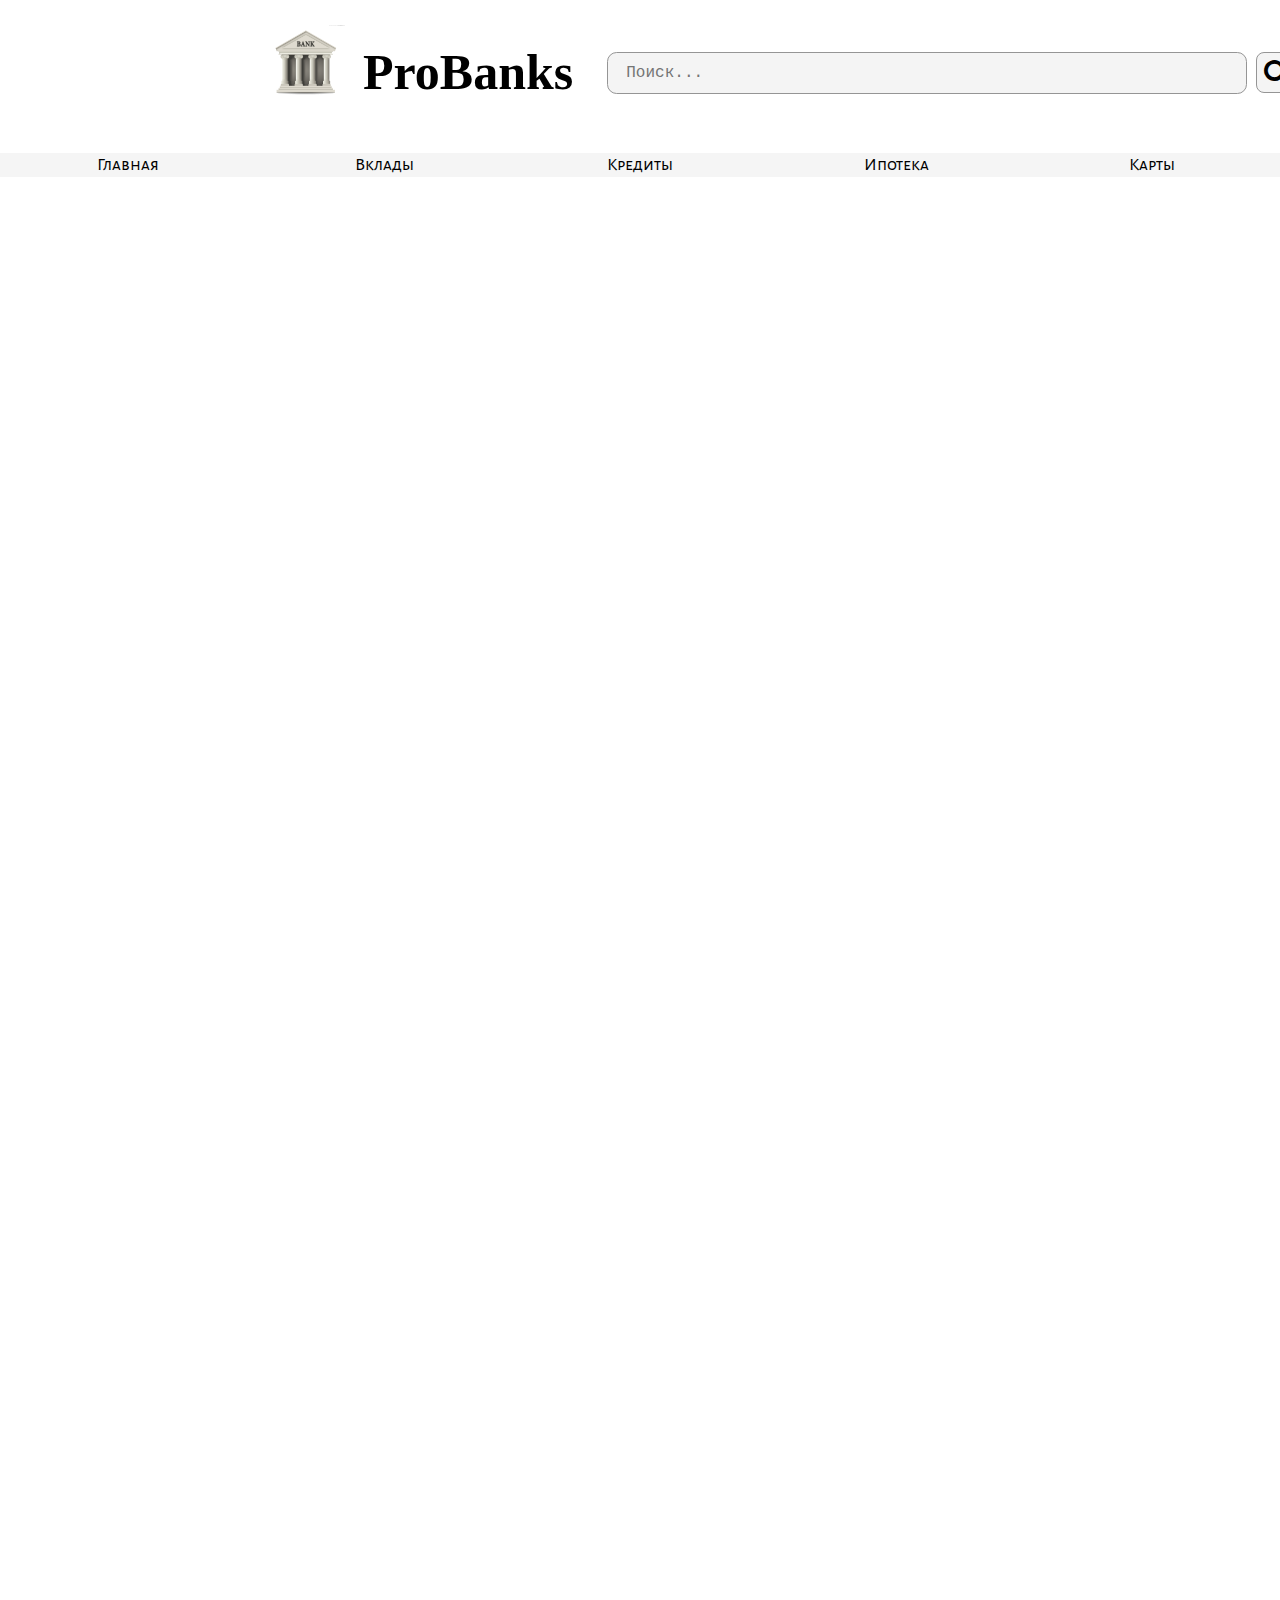
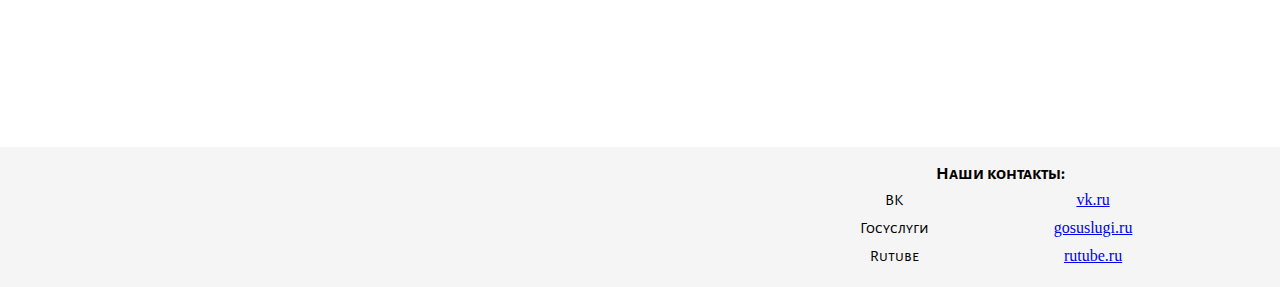
<file: src/main/resources/templates/html/dollars.html>
<!DOCTYPE html>

<head>
    <title>ProBanks - Курс валют</title>
    <link href="../css/styles.css" rel="stylesheet"/>
    <link rel="stylesheet" href="../font/font-awesome-4.7.0/css/font-awesome.min.css">
    <link href="https://fonts.googleapis.com/css2?family=Alegreya+Sans+SC:ital,wght@1,500&family=Josefin+Sans&family=Rubik:wght@400;500;600&display=swap" rel="stylesheet">
		<script src="https://ajax.googleapis.com/ajax/libs/jquery/3.2.0/jquery.min.js"></script>

</head>
<script type="text/javascript">
	$(document).ready(function() {
		console.log("Шалом");
		var url = 'http://localhost:8090/currency/getall';
		$.get(url, function(data) {
			console.log(data);
      let table = "<table border ='1'>";
      for(i = 0; i < data.length; i++) {
          table = table + "<tr><td>" + data[i].code + "</td><td>" + data[i].letterCode + "</td><td>" + data[i].units + "</td><td>" +
              data[i].name + "</td><td>" + data[i].exchangeRate + "</td></tr>";
      }
      table = table + "</table>";
      $("#grivna").html(table);
		})
	});
</script>
<body>
    <header>
        <div>
            <img src="../pictures/pngwing.com (1).png" alt="логотип"/>
        </div>
        <div>
            <p>ProBanks</p>
        </div>
        <div>
            <form>
                <div>
                    <input placeholder="Поиск..." size="35" type="text"/>
                </div>
                <div>
                    <button>
                        <i class="fa fa-search fa-2x"></i>
                    </button>
                </div>
                
            </form>
        </div>
    </header>

    <main style="margin-top: 1.5em;">
        <nav class="nav-3">
		     <div>
                <a href="../html/index.html">Главная</a>
            </div>
            <div>
                <a href="../html/catalogue.html">Вклады</a>
            </div>
			<div>
                <a href="../html/catalogue -LOAN.html">Кредиты</a>
            </div>
            <div>
                <a href="../html/catalogue _IP.html">Ипотека</a>
            </div>
			<div>
                <a href="../html/catalogue _Card.html">Карты</a>
            </div>				
        </nav>

        <div class="dl-area">
            <div style="width: 100%; text-align: center;" id="grivna">

						</div>

		</div>
    </main>
        <footer>
        <div>
            <table>
                <caption>Наши контакты:</caption>
                <tr>
                    <td>
                        <p>ВК</p>
                    </td>
                    <td>
                        <a href="https://vk.com/" target="_blank">vk.ru</a>
                    </td>
                </tr>
                <tr>
                    <td>
                        <p>Госуслуги</p>
                    </td>
                    <td>
                        <a href="https://www.gosuslugi.ru/" target="_blank">gosuslugi.ru</a>
                    </td>
                </tr>
                <tr>
                    <td>
                        <p>Rutube</p>
                    </td>
                    <td>
                        <a href="https://rutube.ru/" target="_blank">rutube.ru</a>
                    </td>
                </tr>
            </table>
        </div>
    </footer>
</body>
<script src="../js/run_line.js"></script>
</html>
</file>
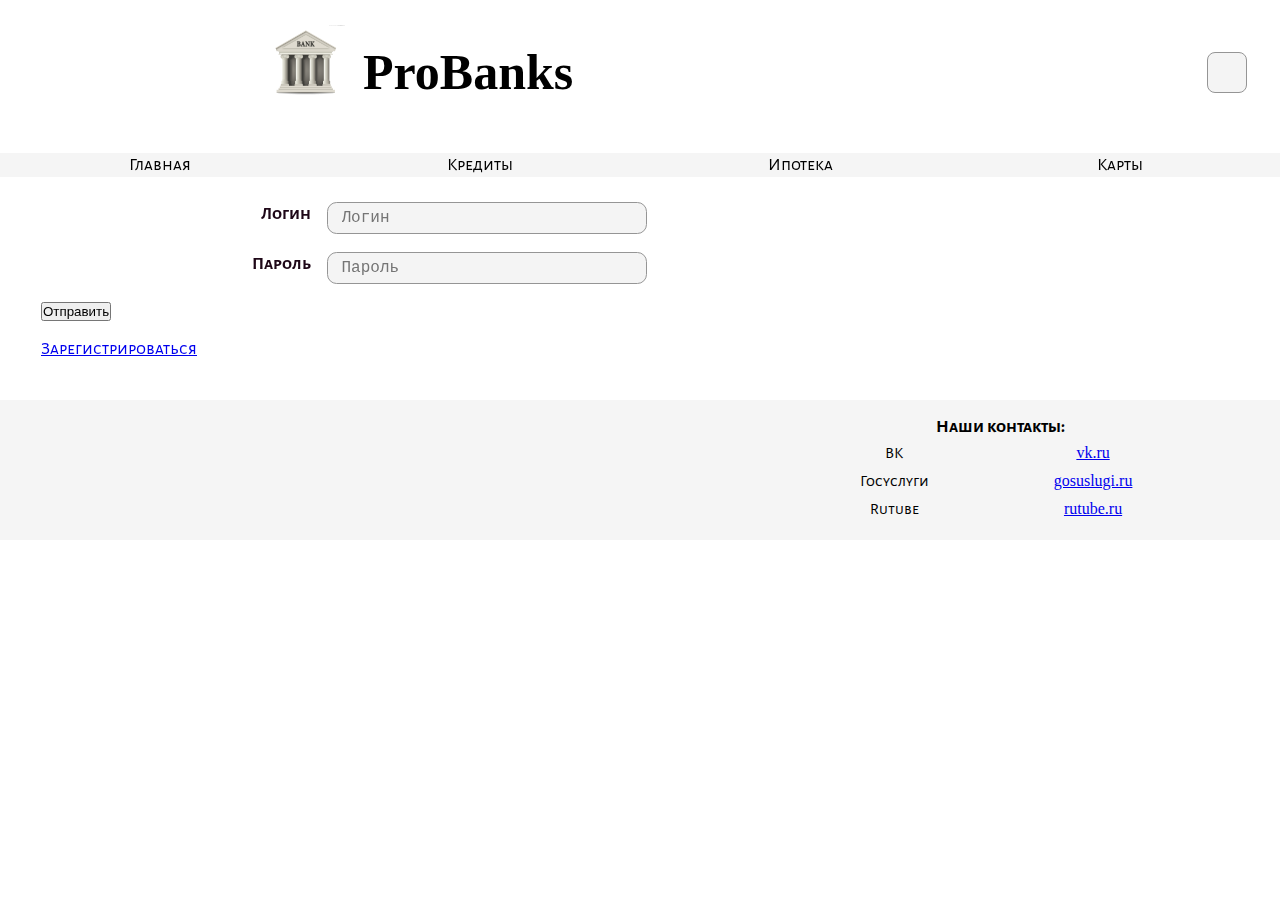
<file: src/main/resources/templates/html/login.html>
<!DOCTYPE html>
<html lang="en">
<head>
    <title>ProBanks - Добавить продукт</title>
    <link href="../css/styles.css" rel="stylesheet"/>
    <link rel="stylesheet" href="../font/font-awesome-4.7.0/css/font-awesome.min.css">
    <link href="https://fonts.googleapis.com/css2?family=Alegreya+Sans+SC:ital,wght@1,500&family=Josefin+Sans&family=Rubik:wght@400;500;600&display=swap" rel="stylesheet">
    <script src="https://ajax.googleapis.com/ajax/libs/jquery/3.2.0/jquery.min.js"></script>

</head>
<script>
    function validateForm() {
        var name = document.forms["addItemForm"]["furl"].value;
        var password = document.forms["addItemForm"]["ftitle"].value;
        var createDepositDto = JSON.stringify({
            name,
            password
        });
        $.ajax({
            type: "POST",
            url: "http://localhost:8093/authorization/autho",
            data: createDepositDto,
            contentType: "application/json",
            dataType: "json",

        }).done(function (data) {
            console.log(data);
            if (data == "Zareg") {

            } else {
                document.location.href = "../html/index.html";
            }
        }).fail(function(jqXHR, textStatus, error){
               alert(error);
               alert(textStatus);

            document.location.href = "http://www.site.ru";
        });

    }

    $(document).ready(function() {
        var url = 'http://localhost:8093/authorization/info';
        $.get(url, function(data) {
            if (data == "NO") {
                $("#text").text("Вход");
                $("#text").attr("href", '../html/login.html');
            } else {
                $("#text").text(data);
                $("#text").attr("href", '../html/profile.html');
            }
        });
    });
</script>
<body>
    <header>
        <div>
            <img src="../pictures/pngwing.com (1).png" alt="логотип"/>
        </div>
        <div>
            <p>ProBanks</p>
        </div>
        <div>
            <form>
                <div>
                    <button style="margin-left: 600px;">
                        <a id="text" onload="isAut()" href="../html/catalogue -LOAN.html"> </a>
                    </button>
                </div>
            </form>
        </div>
    </header>

    <main style="margin-top: 1.5em;">
        <nav class="nav-3">
            <div>
                <a href="../html/index.html">Главная</a>
            </div>
            <div>
                <a href="../html/catalogue -LOAN.html">Кредиты</a>
            </div>
            <div>
                <a href="../html/catalogue _IP.html">Ипотека</a>
            </div>
            <div>
                <a href="../html/catalogue _Card.html">Карты</a>
            </div>
        </nav>
        <div class="add-item-page">
            <form name="addItemForm">
                <div>
                    <label>Логин</label>
                    <input name="furl" type="text" placeholder="Логин" size="35" type="text" required/>
                </div>
                <div>
                    <label>Пароль</label>
                    <input name="ftitle" type="text" placeholder="Пароль" size="35" type="text" required/>
                </div>
                <div>
                    <button type="submit" onclick='validateForm()'>Отправить</button>
                </div>
                <div>
                    <a href="../html/add_item.html">Зарегистрироваться</a>
                </div>
            </form>
        </div>
    </main>

    <footer>
        <div>
            <table>
                <caption>Наши контакты:</caption>
                <tr>
                    <td>
                        <p>ВК</p>
                    </td>
                    <td>
                        <a href="https://vk.com/" target="_blank">vk.ru</a>
                    </td>
                </tr>
                <tr>
                    <td>
                        <p>Госуслуги</p>
                    </td>
                    <td>
                        <a href="https://www.gosuslugi.ru/" target="_blank">gosuslugi.ru</a>
                    </td>
                </tr>
                <tr>
                    <td>
                        <p>Rutube</p>
                    </td>
                    <td>
                        <a href="https://rutube.ru/" target="_blank">rutube.ru</a>
                    </td>
                </tr>
            </table>
        </div>


    </footer></body>
</html>
</file>
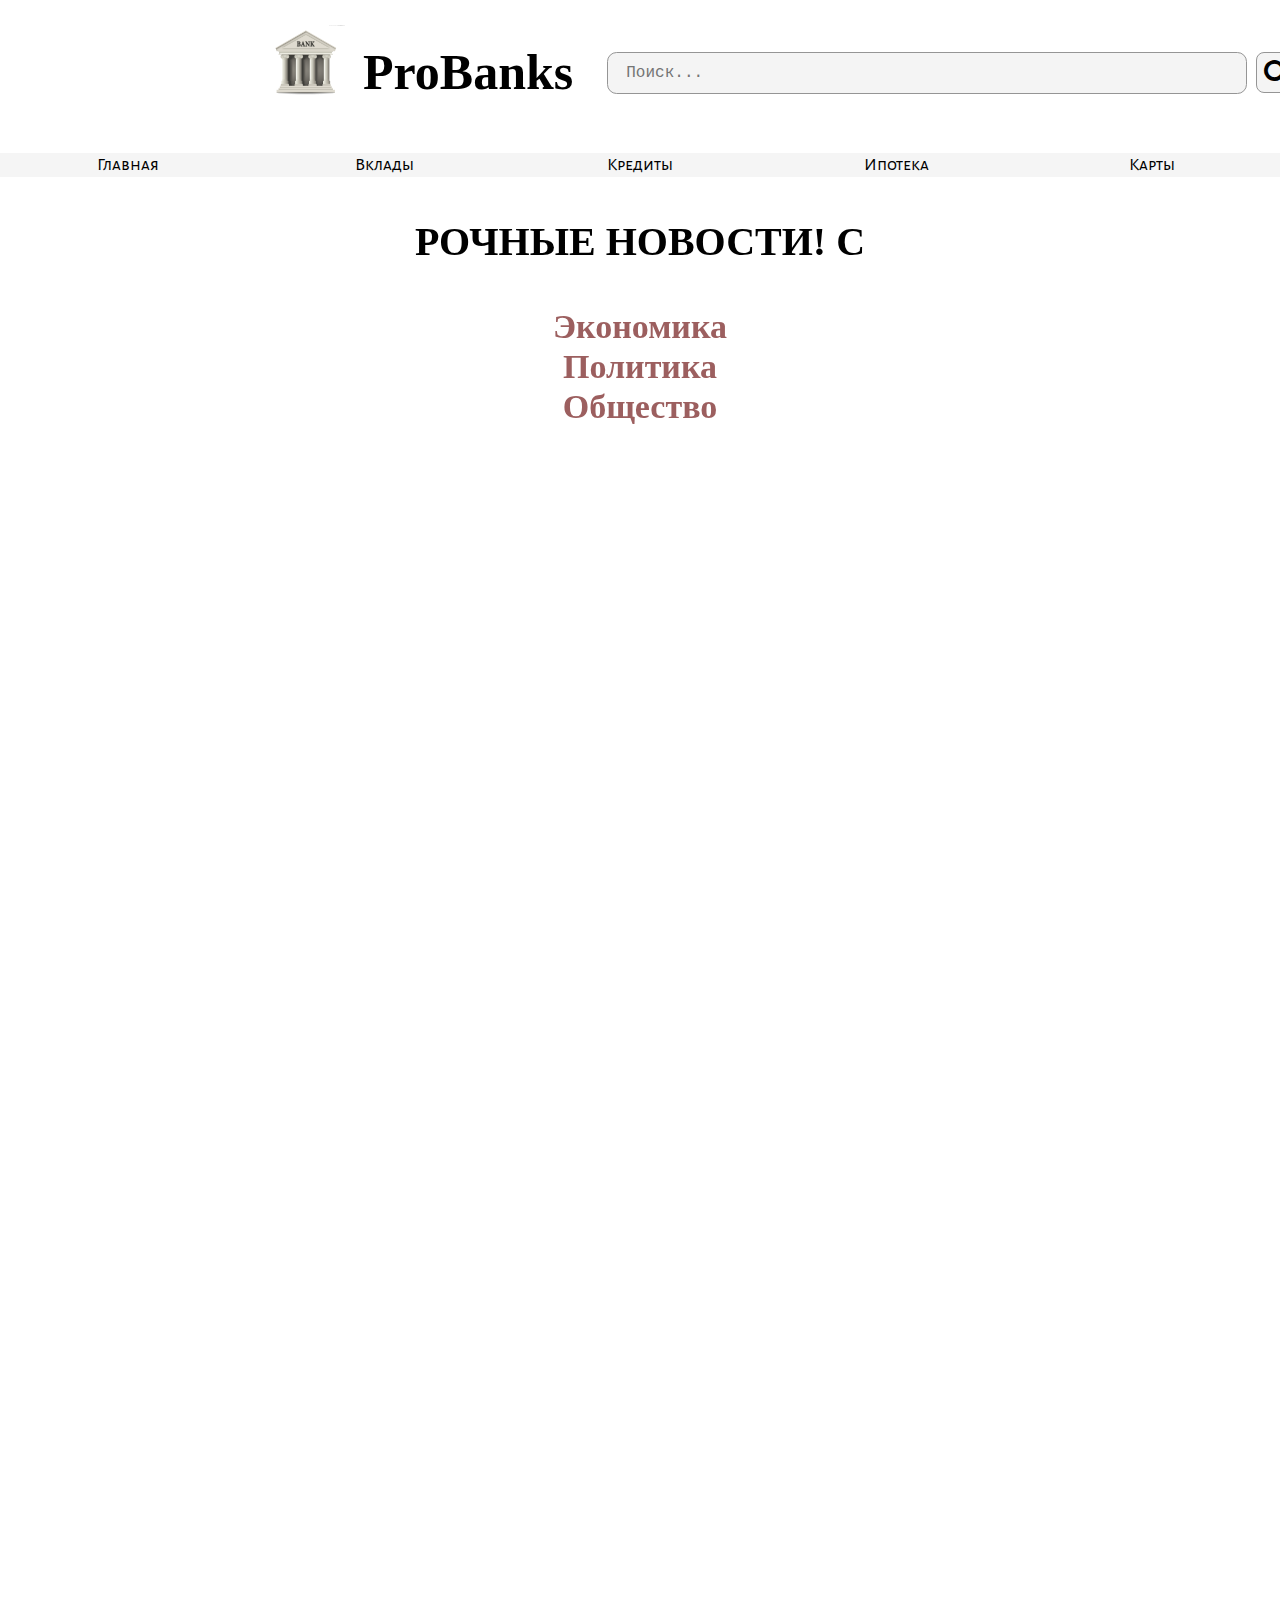
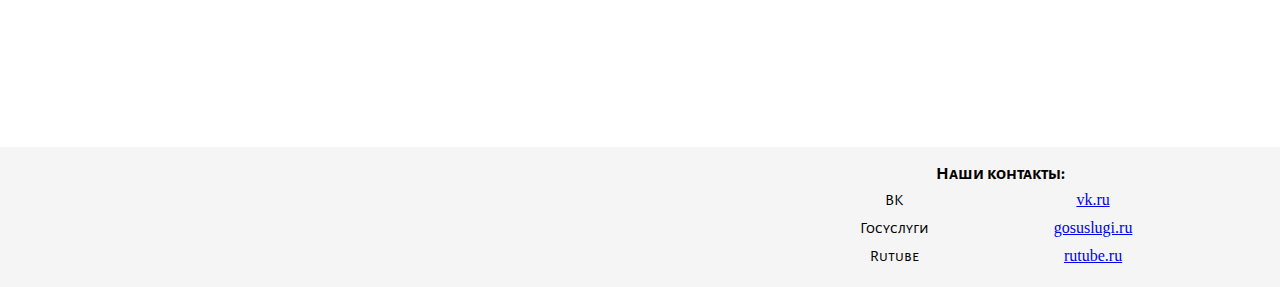
<file: src/main/resources/templates/html/new.html>
<!DOCTYPE html>

<head>
    <title>ProBanks - Новости</title>
    <link href="../css/styles.css" rel="stylesheet"/>
    <link rel="stylesheet" href="../font/font-awesome-4.7.0/css/font-awesome.min.css">
    <link href="https://fonts.googleapis.com/css2?family=Alegreya+Sans+SC:ital,wght@1,500&family=Josefin+Sans&family=Rubik:wght@400;500;600&display=swap" rel="stylesheet">
    <script src="https://ajax.googleapis.com/ajax/libs/jquery/3.2.0/jquery.min.js"></script>
</head>
<script type="text/javascript">
    $(document).ready(function() {
        console.log("Шалом");
        var text_label = $('#text');
        $.get('http://localhost:8090/news/getall', function(data) {
            console.log(data);
            //const div = document.getElementsByClassName("catalogue_area");
            //text_label.text(data);
            //data=encodeURIComponent(data);
            let econ = "";
            let police = "";
            let sci = "";
            for (i=0; i<data.length; i++) {
                let card = "<div>" + "<img src=" + data[i].icon +" "+ "width="+100+"% height="+100+"%><div class=fact-overlay"  + "><div class=fact-header" +"><h3>Россия</h3></div>"
                    + "<p class = fact-description"  + ">" + data[i].text + "<a href=" + data[i].url +">Подробнее</a></p></div></div>";
                if (data[i].typeNews == "ECONOMY") {
                    econ = econ + card;
                } else if (data[i].typeNews == "POLICE") {
                    police = police + card;
                } else {
                    sci = sci + card;
                }
            }
            $("#economi").html(econ);
            $("#police").html(police);
            $("#sci").html(sci);

        })
    });
    function qqq(data, news) {
       if (data.typeNews == "ECONOMY") {
           $("#economi").html(news);
       } else if (data.typeNews == "POLICE") {
           $("#police").html(news);
       } else {
            $("#sci").html(news);
       }
    }
</script>
<body>
    <header>
        <div>
            <img src="../pictures/pngwing.com (1).png" alt="логотип"/>
        </div>
        <div>
            <p>ProBanks</p>
        </div>
        <div>
            <form>
                <div>
                    <input placeholder="Поиск..." size="35" type="text"/>
                </div>
                <div>
                    <button>
                        <i class="fa fa-search fa-2x"></i>
                    </button>
                </div>
                
            </form>
        </div>
    </header>

    <main style="margin-top: 1.5em;">
        <nav class="nav-3">
			<div>
                <a href="../html/index.html">Главная</a>
            </div>
            <div>
                <a href="../html/catalogue.html">Вклады</a>
            </div>
			<div>
                <a href="../html/catalogue -LOAN.html">Кредиты</a>
            </div>
            <div>
                <a href="../html/catalogue _IP.html">Ипотека</a>
            </div>
			<div>
                <a href="../html/catalogue _Card.html">Карты</a>
            </div>
        </nav>

        <div class="dl-area">
            <div style="width: 100%; text-align: center;">
                <h1>СРОЧНЫЕ НОВОСТИ! </h1>
            </div>

            <div style="width: 100%; text-align: center;">
                <h2>Экономика</h2>
            </div>

            <div class="fact" style="width: 100%;" id="economi">


            </div>

            <div style="width: 100%; text-align: center;">
                <h2>Политика</h2>
            </div>

            <div class="fact" style="width: 100%;" id="police">

            </div>

			<div style="width: 100%; text-align: center;">
                <h2>Общество</h2>
            </div>
			<div class="fact" style="width: 100%;" id="sci">




      </div>

    </main>

        <footer>
        <div>
            <table>
                <caption>Наши контакты:</caption>
                <tr>
                    <td>
                        <p>ВК</p>
                    </td>
                    <td>
                        <a href="https://vk.com/" target="_blank">vk.ru</a>
                    </td>
                </tr>
                <tr>
                    <td>
                        <p>Госуслуги</p>
                    </td>
                    <td>
                        <a href="https://www.gosuslugi.ru/" target="_blank">gosuslugi.ru</a>
                    </td>
                </tr>
                <tr>
                    <td>
                        <p>Rutube</p>
                    </td>
                    <td>
                        <a href="https://rutube.ru/" target="_blank">rutube.ru</a>
                    </td>
                </tr>
            </table>
        </div>


    </footer>
</body>
<script src="../js/run_line.js"></script>
<style>
    .dl-area .fact > div .fact-overlay > .fact-header {
        position: relative;
        display: flex;
        align-items: center;
        padding: 1.5em;
        border-radius: 40px 0 50px 0;
        border-bottom: 1px solid #F5F5F5;
        background: rgb(226, 174, 239, 0.5);
        backdrop-filter: blur(8px);
        box-shadow: inset 0.3px 0.3px 4px 4px #F5F5F5;
        transform: translateY(-100%);
        transition: .2s ease-in-out;
        font-size: 18px;
        color: #44011D;
    }
</style>
</html>
</file>
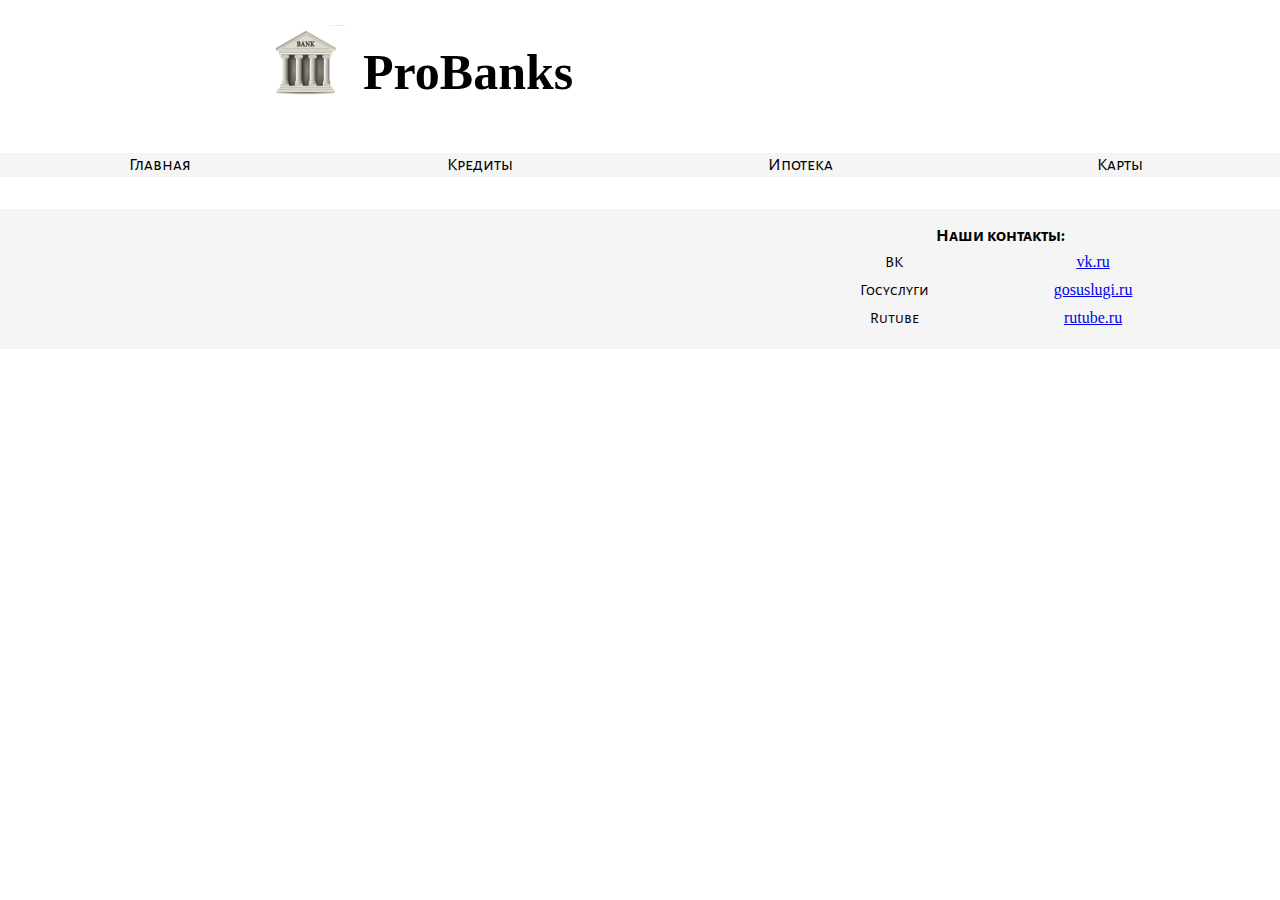
<file: src/main/resources/templates/html/profile.html>
<!DOCTYPE html>
<html lang="en">
<head>
    <title>ProBanks - Добавить продукт</title>
    <link href="../css/styles.css" rel="stylesheet"/>
    <link rel="stylesheet" href="../font/font-awesome-4.7.0/css/font-awesome.min.css">
    <link href="https://fonts.googleapis.com/css2?family=Alegreya+Sans+SC:ital,wght@1,500&family=Josefin+Sans&family=Rubik:wght@400;500;600&display=swap" rel="stylesheet">
    <script src="https://ajax.googleapis.com/ajax/libs/jquery/3.2.0/jquery.min.js"></script>

</head>
<script>
    $(document).ready(function() {
        console.log("Шалом");
        var text_label = $('#text');
        $.get('http://localhost:8093/product/loan/getloans', function(data) {
            console.log(data);
            //const div = document.getElementsByClassName("catalogue_area");
            //text_label.text(data);
            //data=encodeURIComponent(data);
            let card = "";
            for (i=0; i<data.length; i++) {
                card = card + "<div>" + "<div><img src=" + data[i].icon + "></div><div>";
                card=card+"<p style=\"text-align: center; height: 2.5em;\">" + data[i].name + "</p> <p> До " + data[i].sum + " рублей</p> <p>"
                    + data[i].rate + "% " +data[i].termMax + " - " + data[i].termMax +"мес. </p><a  href=" + data[i].urlProduct+"> Подробнее></a></div> </div>"
            }
            $("#catalogue_area").html(card);
        })
    });
</script>
<body>
    <header>
        <div>
            <img src="../pictures/pngwing.com (1).png" alt="логотип"/>
        </div>
        <div>
            <p>ProBanks</p>
        </div>
        <div>
            <form>
                <div>

                </div>
            </form>
        </div>
    </header>

    <main style="margin-top: 1.5em;">
        <nav class="nav-3">
            <div>
                <a href="../html/index.html">Главная</a>
            </div>
            <div>
                <a href="../html/catalogue -LOAN.html">Кредиты</a>
            </div>
            <div>
                <a href="../html/catalogue _IP.html">Ипотека</a>
            </div>
            <div>
                <a href="../html/catalogue _Card.html">Карты</a>
            </div>
        </nav>
        <div class="catalogue-area">
            <div class="catalogue" id="catalogue_area">

            </div>
        </div>
    </main>

    <footer>
        <div>
            <table>
                <caption>Наши контакты:</caption>
                <tr>
                    <td>
                        <p>ВК</p>
                    </td>
                    <td>
                        <a href="https://vk.com/" target="_blank">vk.ru</a>
                    </td>
                </tr>
                <tr>
                    <td>
                        <p>Госуслуги</p>
                    </td>
                    <td>
                        <a href="https://www.gosuslugi.ru/" target="_blank">gosuslugi.ru</a>
                    </td>
                </tr>
                <tr>
                    <td>
                        <p>Rutube</p>
                    </td>
                    <td>
                        <a href="https://rutube.ru/" target="_blank">rutube.ru</a>
                    </td>
                </tr>
            </table>
        </div>


    </footer></body>
</html>
</file>
<file: src/main/resources/templates/css/styles.css>
*{
    margin: 0;
    padding: 0;
    outline: 0;
}

html {
    scroll-behavior: smooth;
}

body {
    
    background-size: cover;
}

/* Header */
input[type="range"] {
    width:900px;
}
header {
    /*background-color: #621E45;*/

    padding: 1em;
    text-align: center;
    display: flex;
}
 
header > div {
    padding: 1vh;
    /*background: blueviolet;*/
    float: left;
}

header > div > p {
    margin-top: 2vh;
    font-size: 50px;
    font-weight: 700;
}

header > div > img {
    margin-left: 15em;
    width: 5em;
    height: 4.7em;
    
}

header > div > form {
    width: 45em;
    margin-right: 20em;
    padding-top: 3vh;
    display: flex;
    margin-left: 1em;
}

header > div > form > div > input {
    width: 40em;
    height: 2.6em;
    resize: none;
    outline: none;

    background: rgba(242, 242, 242, 0.88);
    border: 1px solid #959595;
    box-sizing: border-box;
    border-radius: 0.6em;

    font-size:16px;
    font-family: "Sansation", monospace;
    padding-left: 2vh;
}

header > div > form > div > button {
    margin-left: 1vh;

    width: 3em;
    height: 3.1em;

    background: rgba(242, 242, 242, 0.88);
    border: 1px solid #959595;

    border-radius: 0.6em;
}

/* Footer */

footer {
    background: #F5F5F5;
    /*background: #bf00ff;*/
    margin: 0 auto;;
    padding: 1em 50em;
    display: flex;
	
}

footer > div {
    text-align: center;
    float: left;
}

footer > div > table {
    width: 25em;
}

footer > div > table caption {
    color: #000000;
    font-family: 'Alegreya Sans SC', sans-serif;
    font-size: 18px;
    font-weight: 700;
}

footer > div > table p {
    color: rgb(0,0,0);
    font-family: 'Alegreya Sans SC', sans-serif;
    font-size: 16px;
    font-weight: 400;
    line-height: 26px;
}

main {
    margin: 0em 0em;
    backdrop-filter: blur(10px);
}

/* Styles for main page */

.main-page .banner {
    height: 30em;
    padding-left: 7em;
    padding-top: 1.5em;
    margin: 1.5em  0em;
    transition: 0.4s ease-out;
}

.main-page .banner .card {
    display: flex;
    height: 30em;
    width: 25em;
    border-radius: 10px;
    box-shadow: -1rem 0 3rem #e6ede9;
    transition: 0.4s ease-out;
    position: center;
    float: left ;
}

.card:not(:first-child) {
    margin-left: 5px;
}

.card:hover {
  transform: translateY(-20px);
  transition: 0.4s ease-out;
}

.card:hover ~ .card {
  position: relative;
  left: 50px;
  transition: 0.4s ease-out;
}


.nav-1 {
    height: 3em;
    padding: 0.5em;
}

.nav-1 > nav {
    display: flex;
    margin-top: 2.5em;
}

.nav-1 > nav > div {
    float: left;
    width: 20em;
    text-align: center;
}

.nav-1 > nav > div > a {
    text-decoration: none;
    color: #1E0717;
    font-weight: 600;
    font-size: 28px;
    line-height: 38px;
    font-family: 'Josefin Sans', sans-serif;
}

.nav-2 {
    height: 10em;
    padding: 6em 0em;

    white-space: nowrap;
    display: flex;
    align-items: top;
}

.nav-2 > nav {
    width: 100%;
    margin: 0em 20em;
    
    display: grid;
    grid-template-columns: repeat(2, 1fr);
}

.nav-2 > nav .grid-element {
    margin: 1.5em 3em;
    background: linear-gradient(90deg, #F5F5F5, #F5F5F5);
}

.grid-element div {
    width: 15em;
}

.grid-element div a {
    text-decoration: none;
    /*color: #fdbdba;*/
    color: #1E0717;
    font-weight: 600;
    font-size: 28px;
    line-height: 38px;
    font-family: 'Alegreya Sans SC', sans-serif;
}

.nav-2 .bpr > img {
    float: right;
    width: 7.5em;
    height: 9em;
}

.nav-2 .fiction > img {
    float: right;
    width: 9em;
    height: 9em;
}

.nav-2 .english > img {
    float: right;

    width: 9em;
    height: 9em;
}

/* Carusel */

.carrousel_area {
    width: 100%;
    height: 17em;

    margin: 0;
    display: flex;
    justify-content: center;
    align-items: center;
    flex-direction: column;

    position: relative;
}



#wrapper {
    width: 100%;
    max-width: 85em;
    position: relative;
}

#carousel {
    overflow: auto;
    scroll-behavior: smooth;
    scrollbar-width: none;
}
  
#carousel::-webkit-scrollbar {
    height: 0;
}
  
#prev,
#next {
    display: flex;
    justify-content: center;
    align-content: center;
    background: white;
    border: none;
    padding: 8px;
    border-radius: 50%;
    outline: 0;
    cursor: pointer;
    position: absolute;
}
  
#prev {
    top: 50%;
    left: 0;
    transform: translate(50%, -50%);
    display: none;
}
  
#next {
    top: 50%;
    right: 0;
    transform: translate(-50%, -50%);
}
  
#content {
    display: grid;
    grid-gap: 16px;
    grid-auto-flow: column;
    margin: auto;
    box-sizing: border-box;
}
  
.item {
    width: 180px;
    height: 15em;
}

/* Styles for catalogue page */

.nav-3 {
    background-color: #F5F5F5;
    display: flex;
    width: 100%;
}

.nav-3 > div {
    width: 33.33%;
    float: left;
    text-align: center;
}

.nav-3 > div > a {
    text-decoration: none;
    color: #000000;
    font-size: 18px;
    line-height: 24px;
    font-family: 'Alegreya Sans SC', sans-serif;
}

.catalogue-area {
    width: 100%;
    /*height: 78.5em;*/
    overflow: scroll;

    display: grid;
    grid-template-areas: "f c";
    grid-template-columns: 1fr 3fr;
    /*grid-template-columns: repeat(, 1fr);*/
}

.catalogue-area .filters {
    grid-area: f;
    margin: 2em 2em 0em 2em;
    height: 40em;
    border: 2px solid #000000;
    backdrop-filter: blur(10px);
    /*border-radius: 15px;*/
    /*background-color: #ff01ff;*/
}

.catalogue-area .catalogue {
    grid-area: c;
    display: block;
    float: left;
    padding-left: 1em;
    padding-bottom: 2em;
}

.catalogue > div {
    background: linear-gradient(180deg, rgba(13, 0, 198, 0) 0%, #575356 77.6%);
    box-shadow: 10px 5px 5px #363235;
    width: 45%;
    height: 10em;
    display: block;
    float: left;
    position: relative;
    margin-top: 16em;
    margin-left: 1em;
    margin-right: 1em;
}

.catalogue > div > div > img {
    width: 20em;
    height: 15em;
    margin-top: -60%;
    padding: 0.5em 10em;
}

.catalogue > div > div > p {
    padding: 0em 1em;
    width: 9.8em;

    /*color: #e2aeef;*/
    color: #1f1d1c;
    font-size: 20px;
    line-height: 24px;
    font-family: 'Alegreya Sans SC', sans-serif;

}

.catalogue > div > div > a {
    float: right;
    text-align: right;
    margin-right: 1em;

    text-decoration: none;
    color: #adb5bd;
    font-size: 14px;
    line-height: 24px;
    font-family: 'Alegreya Sans SC', sans-serif;
}


.filters > div {
    padding: 1em 1em 0em 1em;
}

/* Кнопка выпадающего списка */
.dropbtn {
    background-color: #F5F5F5;
    color: #1E0717;
 
    border: none;
    cursor: pointer;
    width: 15em;
    height: 1.5em;
    border-radius: 5px;

    font-size: 20px;
    line-height: 24px;
    font-family: 'Alegreya Sans SC', sans-serif;
    font-weight: 600;
    margin-bottom: 0.5em;
}
  
  /* Кнопка выпадающего меню при наведении и фокусировке */
.dropbtn:hover, .dropbtn:focus {
    background-color: rgb(29, 7, 22);
    color: #F5F5F5;
}
  
  /* Контейнер <div> - необходим для размещения выпадающего содержимого */
.dropdown {
    position: relative;
    display: inline-block;
}
  
  /* Выпадающее содержимое (скрыто по умолчанию) */
  .dropdown-content {
    display: none;
    box-shadow: 0px 8px 16px 0px rgba(0,0,0,0.4);
    z-index: 1;
}

  /* Ссылки внутри выпадающего списка */
.dropdown-content div {
    color: #000000;
    padding: 12px 16px;
    text-decoration: none;
    display: block;

    font-size: 17px;
    line-height: 20px;
    font-family: 'Alegreya Sans SC', sans-serif;
    font-weight: 600;
}
  
  /* Изменение цвета выпадающих ссылок при наведении курсора */
  .dropdown-content div:hover {background-color: rgb(29, 7, 22, 0.6)}
  
  /* Показать выпадающее меню (используйте JS, чтобы добавить этот класс .dropdown-content содержимого, когда пользователь нажимает на кнопку выпадающего списка) */
  .show {display:block;}
  /*
.filters > div > p {
    font-size: 20px;
    line-height: 24px;
    font-family: 'Alegreya Sans SC', sans-serif;
    margin-bottom: 0.5em;
    margin-left: 1.5em;
}

.filters > div > div label {
    font-size: 18px;
    line-height: 22px;
    font-family: 'Alegreya Sans SC', sans-serif;
}*/


.custom-checkbox {
    position: absolute;
    z-index: -1;
    opacity: 0;
}

.custom-checkbox + label {
    display: inline-flex;
    align-items: center;
    user-select: none;
}

.custom-checkbox + label::before {
    content: '';
    display: inline-block;
    width: 1em;
    height: 1em;
    flex-shrink: 0;
    flex-grow: 0;
    border: 1.5px solid #adb5bd;
    border-radius: 50%;
    margin-right: 0.5em;
    background-repeat: no-repeat;
    background-position: center center;
    background-size: 50% 50%;
}

.custom-checkbox:checked+label::before {
    border-color: #adb5bd;
    background-color: #1E0717;
    background-image: url("data:image/svg+xml,%3csvg xmlns='http://www.w3.org/2000/svg' viewBox='-4 -4 8 8'%3e%3ccircle r='3' fill='%23fff'/%3e%3c/svg%3e");
}

.button-up {
    display: none;
    width: 4.5em;
    height: 4.5em;
    background: transparent;
    border: none;
    position: fixed;
    bottom: 2em;
    right: 2em;
}



.button-up .fa {
    color: rgb(0,0,0);
}

/* Interesting dl page*/
.dollars {
    width: 100%;
    overflow: scroll;
}

.dl-area {
    width: 100%;
    height: 78.5em;
	font-size: 20px;
    overflow: scroll;
}

.dl-area h1 {
    margin: 1em 0em;
	font-size: 40px;
	line-height: 50px;
}

.dl-area h2 {
    color: #9c5f5f;
    font-size: 34px;
	line-height: 40px;
}
.dl-area h3 {
    color: #800000;
    font-size: 28px;
	line-height: 30px;
}

.dl-area .fact {
    display: block;
    float: left;
    padding-left: 0.3em;
}

.dl-area .fact > div {
    width: 18em;
    height: 25em;
    float: left;
    margin: 2.5em;

    overflow: hidden;
    text-decoration: none;
    display: block;
    box-shadow: 10px 5px 5px #1E0717;

    font-family: 'Alegreya Sans SC', sans-serif;
}

.dl-area .fact > div .fact-overlay {
    width: 18em;
    height: 15em;
    margin-bottom: 2em;
  
    transform: translateY(0%);
    transition: .2s ease-in-out;
}

.dl-area .fact > div:hover .fact-overlay {
    transform: translateY(-100%);
}

.dl-area .fact > div .fact-overlay > .fact-header {
    position: relative;
    display: flex;
    align-items: center;
    padding: 1.5em;
    border-radius: 40px 0 50px 0;    
    border-bottom: 1px solid #F5F5F5;
    background: rgb(226, 174, 239, 0.5);
    backdrop-filter: blur(8px);
    box-shadow: inset 0.3px 0.3px 4px 4px #F5F5F5;
    transform: translateY(-100%);
    transition: .2s ease-in-out;
    font-size: 18px;
    color: #44011D;
}

.dl-area .fact > div:hover .fact-header {
    
}

.dl-area .fact .fact-description {
    margin-top: -5em;
    height: 100%;
    padding: 1em;
    background: rgb(226, 174, 239, 0.3);
    backdrop-filter: blur(8px);

    font-size: 22px;
    color: #000000;
}

/* Best of the best page */

.class-top-banks {
    margin-top: 1.5em;
    height: 78.5em;
    width: 100%;
    overflow: scroll;
}

.class-top-banks > div {
    margin: 1.5em;
    width: 30%;
    height: 15em;
    display: block;
    float: left;
}

.class-top-banks > div > img {
    height: 100%;
    width: 35%;
}

.class-top-banks > div > div {
    float: right;
    height: 86.5%;
    width: 57.5%;
    padding: 1em;
    display: block;
}

.class-top-banks > div > div > p:first-child {
    color: #756c70;
    font-size: 28px;
    line-height: 36px;
    font-weight: 500;
    font-family: 'Alegreya Sans SC', sans-serif;
    text-align: left;
}

.class-top-banks > div > div > p {
    color: #c5a7cc;
    font-size: 22px;
    line-height: 28px;
    font-weight: 500;
    font-family: 'Alegreya Sans SC', sans-serif;
}

.class-top-banks > div > div > a {
    text-decoration: none;
    color: #a9b5c2;

    font-size: 14px;
    line-height: 18px;
    font-weight: 500;
    font-family: 'Alegreya Sans SC', sans-serif;
}

/* Item page */
.item-page {
    padding: 4em;
}

.item-page > img {
    height: 30em;
    width: 20em;
}

.item-page > div {
    float: right;
    height: 30em;
    width: 64em;
}

.item-page > div > p {
    color: #1E0717;
    text-shadow: 0 0 26px #fafafa, 0 0 7px #fca1c2, 0 0 55px #964154cc, 0 0 79px #44011D, 0 0 86px #1E0717;
    font-size: 32px;
    line-height: 38px;
    font-weight: 600;
    font-family: 'Alegreya Sans SC', sans-serif;
    margin-left: 0.6em;
}

.item-page > div > section {
    margin: 1.5em 1em 0em 1em;
}

.first-section {
    color: #1E0717;
    font-size: 20px;
    line-height: 24px;
    font-weight: 600;
    font-family: 'Alegreya Sans SC', sans-serif;
}

.second-section {
    padding-top: 1.5em;
    color: #1E0717;
    font-size: 16px;
    line-height: 20px;
    font-family: 'Alegreya Sans SC', sans-serif;
}

/* Add item page */ 
.add-item-page {
    padding: 1em 2em 2em 2em;
}

.add-item-page > form {
}

.add-item-page > form > div {
    display: flex;
    padding: 0.5em;
    font-size: 18px;
    line-height: 20px;
    font-family: 'Alegreya Sans SC', sans-serif;
}

.add-item-page > form > div > input {
    width: 20em;
    height: 2em;
    resize: none;
    outline: none;

    background: rgba(242, 242, 242, 0.88);
    border: 1px solid #959595;
    box-sizing: border-box;
    border-radius: 0.6em;

    display: block;
    float: left;

    font-size:16px;
    font-family: "Sansation", monospace;
    padding-left: 1.5vh;
    margin-left: 1em;
}

.add-item-page > form > div > label {
    color: #1E0717;
    display: block;
    float: left;
    width: 15em;
    height: 1.6em;
    padding-top: 0.1em;
    text-align: right;
    font-weight: 600;
}

.add-item-page > form > div > div {
    margin-left: 0.5em;
    color: #b5b5b5;
    font-weight: 500;
}

.add-item-page > form > div > textarea {
    width: 40em;
    height: 10em;
    resize: none;
    outline: none;

    background: rgba(242, 242, 242, 0.88);
    border: 1px solid #959595;
    box-sizing: border-box;
    border-radius: 0.6em;

    display: block;
    float: left;

    font-size:16px;
    font-family: "Sansation", monospace;
    padding: 1.5vh;
    margin-left: 1em;
}

::-webkit-scrollbar {
    width: 0;
    height: 0;
}

/* Style the Image Used to Trigger the Modal */
#myImg {
    border-radius: 5px;
    cursor: pointer;
    transition: 0.3s;
}

#myImg:hover {opacity: 0.7;}

/* The Modal (background) */
.modal {
    display: none; /* Hidden by default */
    position: fixed; /* Stay in place */
    z-index: 1; /* Sit on top */
    padding-top: 100px; /* Location of the box */
    left: 0;
    top: 0;
    width: 100%; /* Full width */
    height: 100%; /* Full height */
    overflow: auto; /* Enable scroll if needed */
    background-color: rgb(0,0,0); /* Fallback color */
    background-color: rgba(0,0,0,0.9); /* Black w/ opacity */
}

/* Modal Content (Image) */
.modal-content {
    margin: auto;
    display: block;
    width: 80%;
    max-width: 1000px;
}

/* Caption of Modal Image (Image Text) - Same Width as the Image */
#caption {
    margin: auto;
    display: block;
    width: 80%;
    max-width: 1000px;
    text-align: center;
    color: #ccc;
    padding: 10px 0;
    height: 150px;
}

/* Add Animation - Zoom in the Modal */
.modal-content, #caption {
    animation-name: zoom;
    animation-duration: 0.6s;
}

@keyframes zoom {
    from {transform:scale(0)}
    to {transform:scale(1)}
}

/* The Close Button */
.close {
    position: absolute;
    top: 15px;
    right: 35px;
    color: #f1f1f1;
    font-size: 40px;
    font-weight: bold;
    transition: 0.3s;
}

.close:hover,
.close:focus {
    color: #bbb;
    text-decoration: none;
    cursor: pointer;
}

/* 100% Image Width on Smaller Screens */
@media only screen and (max-width: 700px){
    .modal-content {
        width: 100%;
    }
}
</file>
